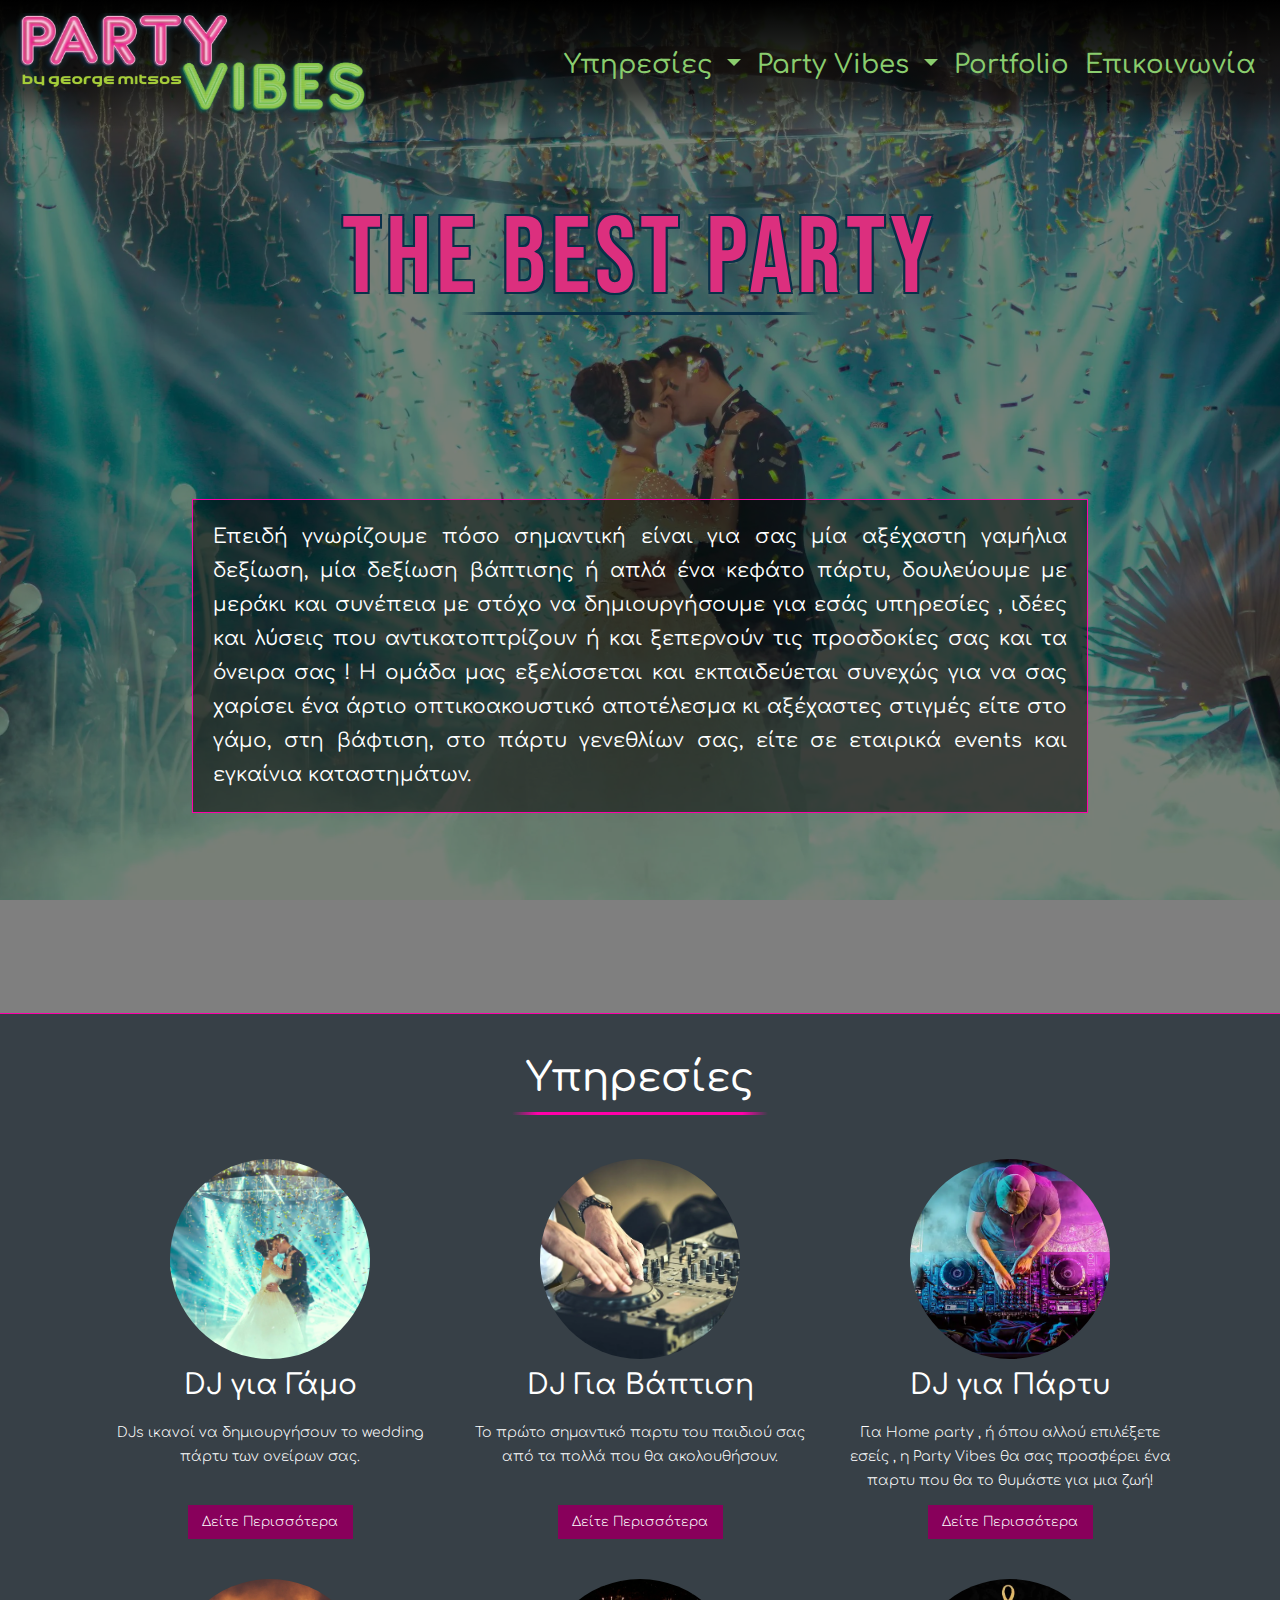
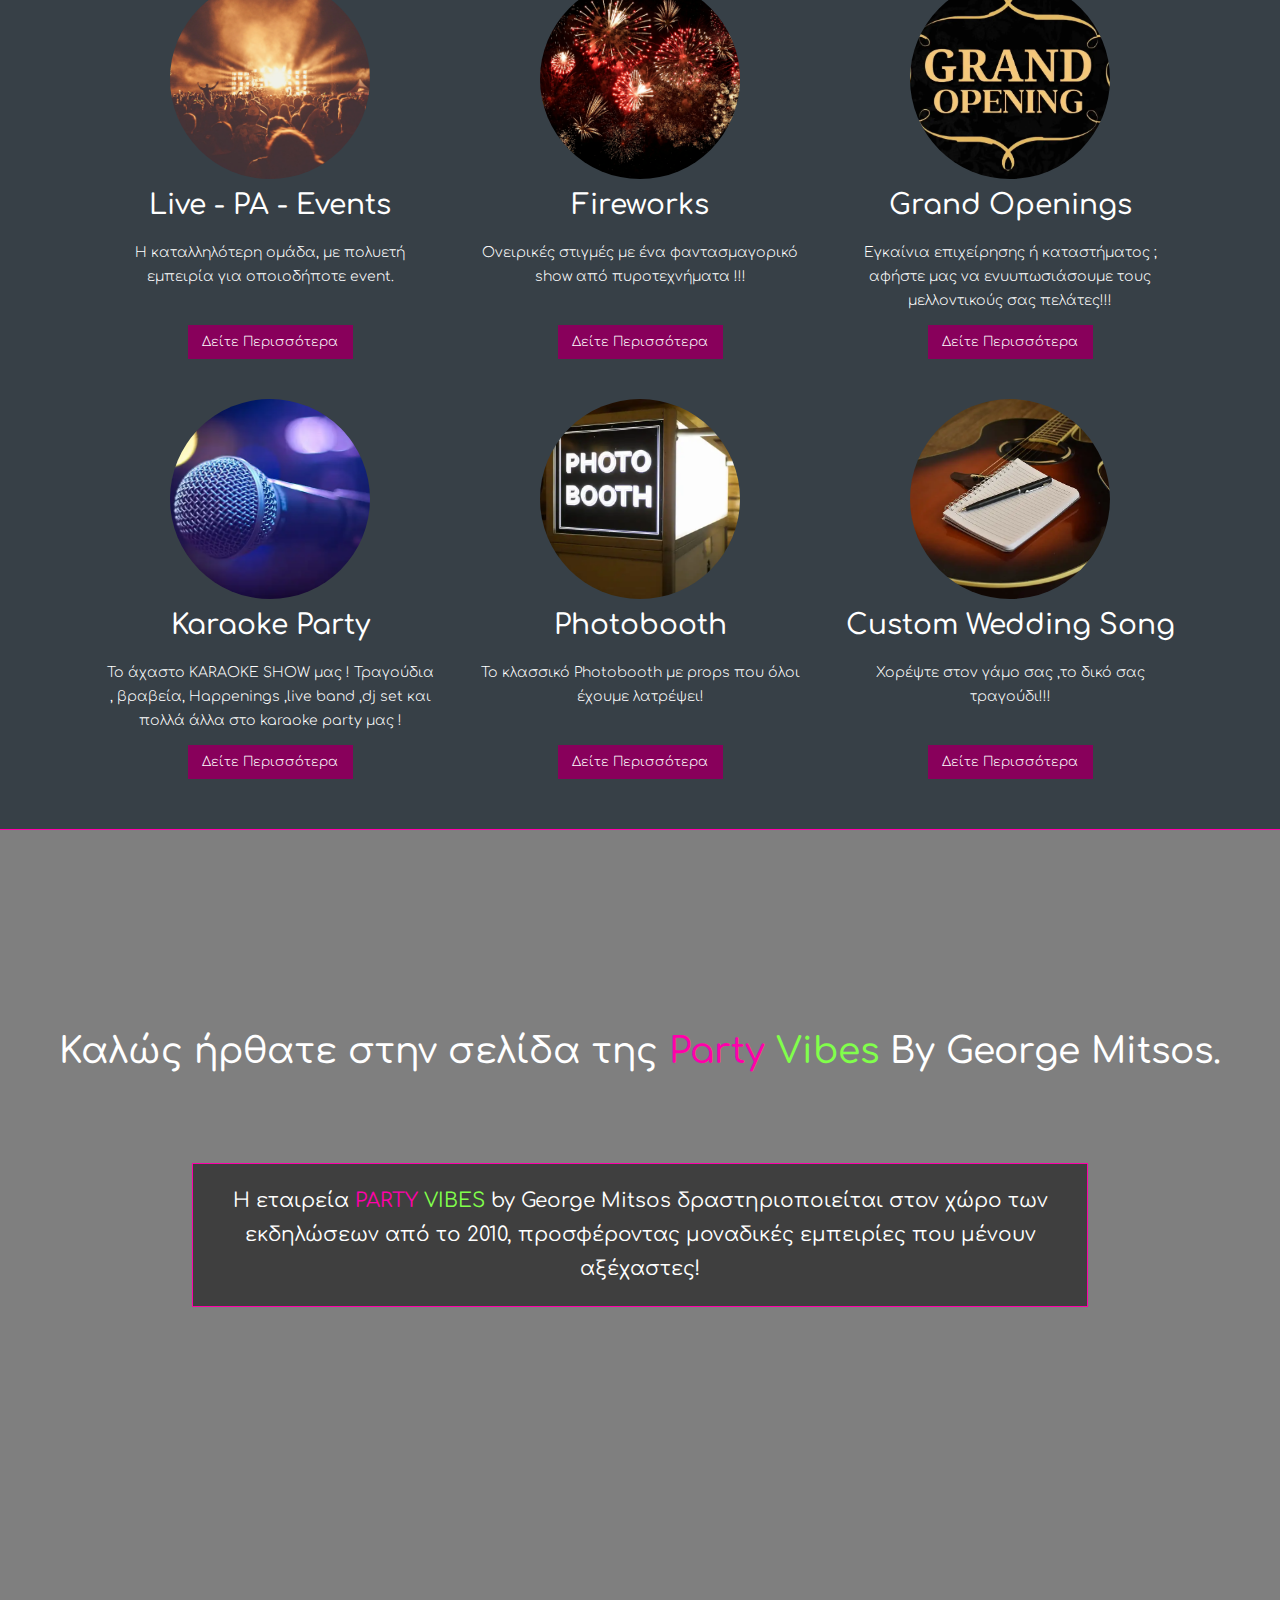
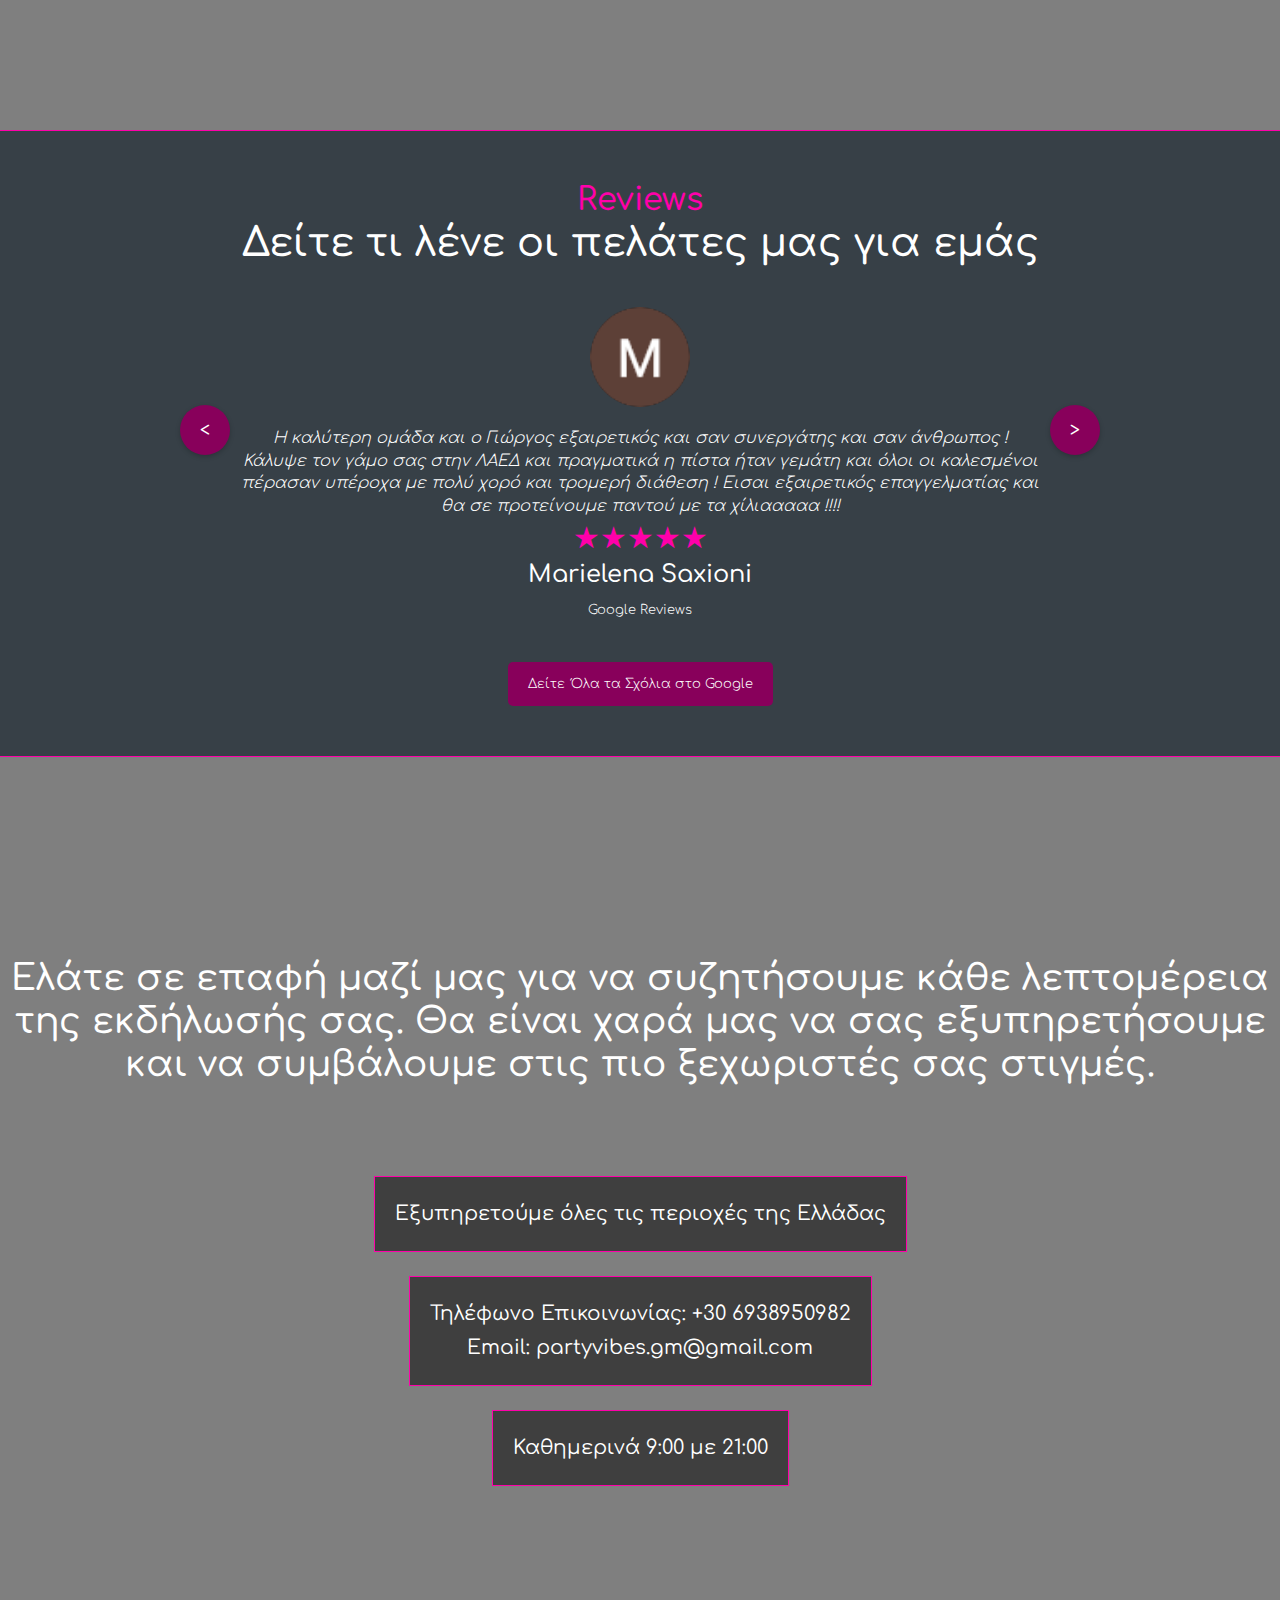
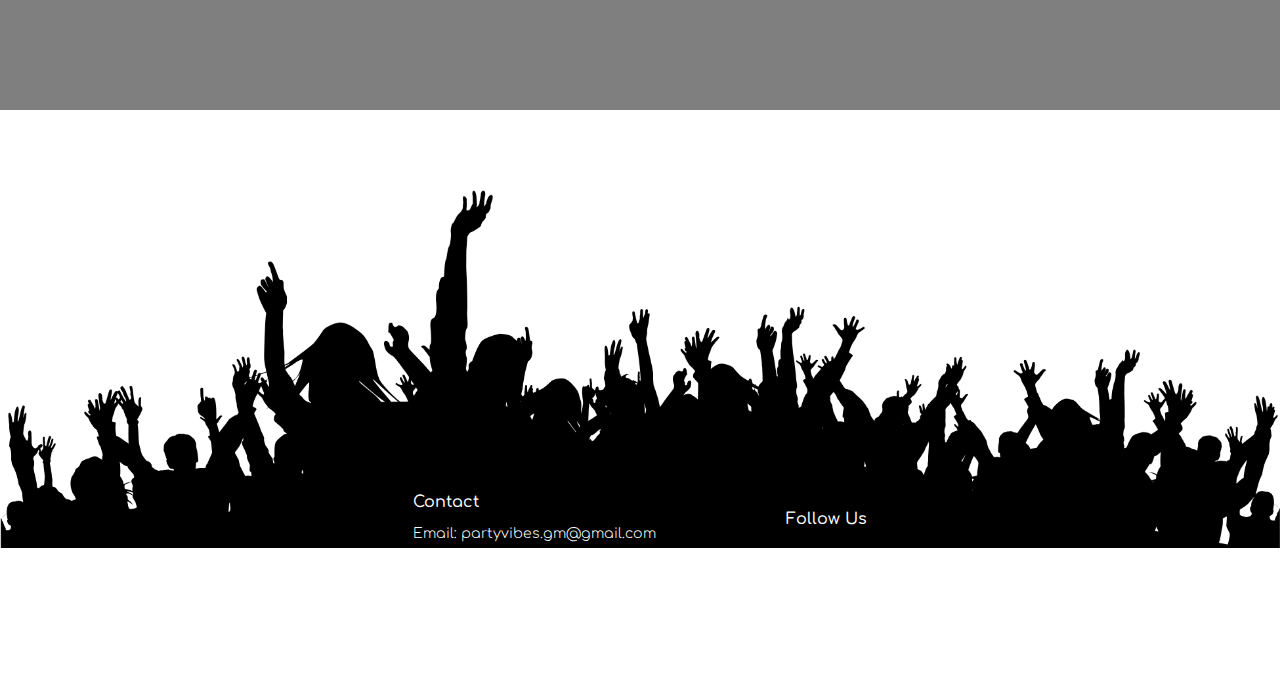
<file: index.html>
<!DOCTYPE html>
<html lang="en">

<head>
  <meta charset="UTF-8">
  <meta http-equiv="X-UA-Compatible" content="IE=edge" />
  <meta name="viewport" content="width=device-width, initial-scale=1.0" />
  <meta name="description" content="Set an unforgettable and dreamy mood for your wedding with Party Vibes by George Mitsos. Professional DJs, top-notch sound equipment, mesmerizing lights, cool effects, and misty smoke machines make each event special! We can even create your wedding song with the help of 4music events! Get in touch with us and let us take care of everything!" />
  <meta name="description" content="Δημιουργήστε μια αξέχαστη και ονειρική ατμόσφαιρα στον γάμο σας με την Party Vibes by George Mitsos . Επαγγελματίες Djs ,ηχητικός εξοπλισμός,   φωτορυθμικα, εφέ, μηχανές καπνού κάνουν την κάθε εκδήλωση ξεχωριστή!
  Ακόμα συνθέτουμε για εσάς το γαμήλιο τραγούδι σας σε συνεργασία με την 4music events! Επικοινωνήστε μαζί μας και αφήστε τα όλα σε εμάς!" />
  <meta name="keywords" content="Wedding, Γάμος, Dj για γάμο, Dj για δεξιώση, Dj για πάρτυ, Party, Karaoke party, Φωτορυθμικά για γάμο, Μηχανή καπνού για γάμο, Party γάμου, Τραγούδι πρώτου χορού, Τραγούδι ζευγαριού, Πρώτος χορός, Γαμήλια δεξίωση, Party vibes, 4music Events, Party Vibes by George Mitsos, George Mitsos" />
  <title>2024 Party Vibes by George Mitsos</title>
  <link rel="stylesheet" href="https://cdn.jsdelivr.net/npm/bootstrap@4.0.0/dist/css/bootstrap.min.css" integrity="sha384-Gn5384xqQ1aoWXA+058RXPxPg6fy4IWvTNh0E263XmFcJlSAwiGgFAW/dAiS6JXm" crossorigin="anonymous">
  <link rel="preconnect" href="https://fonts.googleapis.com">
  <link rel="stylesheet" type="text/css" href="styles.css?version=1" />
  <!-- Favicons -->
  <link rel="apple-touch-icon" sizes="180x180" href="favicon_io/apple-touch-icon.png">
  <link rel="icon" type="image/png" sizes="32x32" href="favicon_io/favicon-32x32.png">
  <link rel="icon" type="image/png" sizes="16x16" href="favicon_io/favicon-16x16.png">
  <link rel="manifest" href="/site.webmanifest">
  <script async src="https://pagead2.googlesyndication.com/pagead/js/adsbygoogle.js?client=ca-pub-9916958056464058" crossorigin="anonymous"></script>
</head>
 
<body>
<div class="bgfull" style="--bgimage: url('PageBackground.jpg');">
  <nav class="navbar fixed-top navbar-expand-lg navbar-dark" style="background: linear-gradient(to bottom, rgba(0, 0, 0, 1) 0%, rgba(0, 0, 0, 0.5) 70%, rgba(0, 0, 0, 0) 100%);">
    <a class="navbar-brand" href="index.html">
      <img class="d-block PartyVibes_Logo" src="PartyVibes_Logo.webp">
    </a>
    <button class="navbar-toggler bg-transparent" type="button" data-toggle="collapse" data-target="#navbarNavAltMarkup" aria-controls="navbarNavAltMarkup" aria-expanded="false" aria-label="Toggle navigation">
      <span class="navbar-toggler-icon"></span>
    </button>
    <div class="collapse justify-content-center navbar-collapse" id="navbarNavAltMarkup">
      <div class="navbar-nav ml-auto">
        <li class="nav-item dropdown">
          <a class="nav-link dropdown-toggle navbarOptions" style="--MenuTextColor: #8acd6e;" href="#Services" id="navbarDropdown" role="button" data-toggle="dropdown" aria-haspopup="true" aria-expanded="false">
            Υπηρεσίες
          </a>
          <div class="dropdown-menu" aria-labelledby="navbarDropdown">
            <a class="dropdown-item" href="ServicesPackages.html#WeddingDJ">DJ για Γάμο</a>
            <a class="dropdown-item" href="ServicesPackages.html#BaptiseDJ">DJ για Βάπτιση</a>
            <a class="dropdown-item" href="ServicesPackages.html#PartyDJ">DJ για Party</a>
            <a class="dropdown-item" href="ServicesPackages.html#LIVE-PA-EVENTSDJ">Live - PA - Events</a>
            <a class="dropdown-item" href="ServicesPackages.html#FireWorks">Fireworks</a>
            <a class="dropdown-item" href="ServicesPackages.html#GrandOpenings">Grand Openings</a>
            <a class="dropdown-item" href="ServicesPackages.html#KaraokeParty">Karaoke Party</a>
            <a class="dropdown-item" href="ServicesPackages.html#PhotoBooth">Photobooth</a>
            <a class="dropdown-item" href="ServicesPackages.html#CustomWeddingSong">Custom Wedding Song</a>
          </div>
        </li>
        <li class="nav-item dropdown">
          <a class="nav-link dropdown-toggle navbarOptions" style="--MenuTextColor: #8acd6e;" href="ServicesPackages.html" id="navbarDropdown" role="button" data-toggle="dropdown" aria-haspopup="true" aria-expanded="false">
            Party Vibes
          </a>
          <div class="dropdown-menu" aria-labelledby="navbarDropdown">
            <a class="dropdown-item" href="ServicesPackages.html#whoarewe-partyvibes">Ποιοί Είμαστε</a>
          </div>
        </li>
        <a class="nav-item nav-link navbarOptions" style="--MenuTextColor: #8acd6e; " href="Portfolio.html#portfolio">Portfolio</a>
        <a class="nav-item nav-link navbarOptions" style="--MenuTextColor: #8acd6e; " href="#footer">Επικοινωνία</a>
      </div>
    </div>
  </nav>
  

  <div class="">
    <div class="hero bgimg-2">
      <div class="flexbox-caption">
        <br><br>
        <div id="neon">
          <span class="word" style="--lights:#dc2f7e">The</span>
          <span class="word" style="--lights:#dc2f7e">Best</span>
          <span class="word" style="--lights:#dc2f7e">Party</span>
        </div>
        <br><br><br><br><br><br>
        <div class="contact-info">
          <p>Επειδή γνωρίζουμε πόσο σημαντική είναι για σας μία αξέχαστη γαμήλια δεξίωση, μία  δεξίωση βάπτισης ή απλά ένα κεφάτο πάρτυ, δουλεύουμε με μεράκι και συνέπεια με στόχο  να
            δημιουργήσουμε για εσάς  υπηρεσίες , ιδέες και λύσεις που αντικατοπτρίζουν ή και ξεπερνούν τις προσδοκίες σας και τα όνειρα σας !
            Η ομάδα μας εξελίσσεται και εκπαιδεύεται συνεχώς για να σας χαρίσει ένα άρτιο οπτικοακουστικό αποτέλεσμα κι αξέχαστες στιγμές είτε στο γάμο, στη βάφτιση, στο πάρτυ γενεθλίων σας, είτε σε εταιρικά events και εγκαίνια καταστημάτων.</p>
        </div>
      </div>
    </div>
    
  <!-- Div class for Indentation started here-->
      <div class="quick-links" id="Services">
        <h1>Υπηρεσίες</h1>
        <br>
        <div class="quick-links-container">
          <div class="link-item">
              <img src="Wedding_Party.webp" alt="Wedding">
              <h3>DJ για Γάμο</h3>
              <p>DJs ικανοί να δημιουργήσουν το wedding πάρτυ των ονείρων σας.</p>
              <a href="ServicesPackages.html#WeddingDJ">Δείτε Περισσότερα</a>
          </div>
          <div class="link-item">
              <img src="Baptize_Index.webp" alt="Baptism">
              <h3>DJ Για Βάπτιση</h3>
              <p>Το πρώτο σημαντικό παρτυ του παιδιού σας από τα πολλά που θα ακολουθήσουν.</p>
              <a href="ServicesPackages.html#BaptiseDJ">Δείτε Περισσότερα</a>
          </div>
          <div class="link-item">
              <img src="DJ_Index.webp" alt="Party">
              <h3>DJ για Πάρτυ</h3>
              <p>Για Home party  , ή όπου αλλού επιλέξετε εσείς , η Party Vibes θα σας προσφέρει ένα παρτυ που θα το θυμάστε για μια ζωή!  </p>
              <a href="ServicesPackages.html#PartyDJ">Δείτε Περισσότερα</a>
          </div>
          <div class="link-item">
            <img src="Live - PA - Events.webp" alt="Live Events">
            <h3>Live - PA - Events</h3>
            <p>Η καταλληλότερη ομάδα, με πολυετή εμπειρία για οποιοδήποτε event.</p>
            <a href="ServicesPackages.html#LIVE-PA-EVENTSDJ">Δείτε Περισσότερα</a>
          </div>
          <!-- New Tabs -->
          <div class="link-item">
              <img src="Fireworks.webp" alt="Fireworks">
              <h3>Fireworks</h3>
              <p>Ονειρικές στιγμές με ένα φαντασμαγορικό show από πυροτεχνήματα !!!</p>
              <a href="ServicesPackages.html#FireWorks">Δείτε Περισσότερα</a>
          </div>
          <div class="link-item">
              <img src="Grand-Opening.webp" alt="Grand Openings">
              <h3>Grand Openings</h3>
              <p>Εγκαίνια επιχείρησης ή καταστήματος ; αφήστε μας να ενυυπωσιάσουμε τους μελλοντικούς σας πελάτες!!!</p>
              <a href="ServicesPackages.html#GrandOpenings">Δείτε Περισσότερα</a>
          </div>
          <div class="link-item">
              <img src="karaoke.webp" alt="Karaoke Party">
              <h3>Karaoke Party</h3>
              <p>Το άχαστο KARAOKE SHOW μας !
                Τραγούδια , βραβεία,  Happenings ,live band ,dj set και πολλά άλλα στο karaoke party μας !</p>
              <a href="ServicesPackages.html#KaraokeParty">Δείτε Περισσότερα</a>
          </div>
          <div class="link-item">
              <img src="photobooth.webp" alt="Photobooth">
              <h3>Photobooth</h3>
              <p>Το κλασσικό Photobooth με props που όλοι έχουμε λατρέψει!</p>
              <a href="ServicesPackages.html#PhotoBooth">Δείτε Περισσότερα</a>
          </div>
          <div class="link-item">
              <img src="Song-Writing.webp" alt="Song Writing">
              <h3>Custom Wedding Song </h3>
              <p>Χορέψτε στον γάμο σας ,το δικό σας τραγούδι!!!</p>
              <a href="ServicesPackages.html#CustomWeddingSong">Δείτε Περισσότερα</a>
          </div>
      </div>
    </div>
      
  <section class="hero bgimg-2">
    <h1>Καλώς ήρθατε στην σελίδα της <span style="color: #ff00aa;">Party</span> <span style="color:#81ff4b;">Vibes</span> By George Mitsos.</h1>
    <div class="flexbox-caption">
      <div class="contact-info">
        <p style="text-align: center;">Η εταιρεία <span style="color: #ff00aa;">PARTY</span> <span style="color:#81ff4b;">VIBES</span> by George Mitsos δραστηριοποιείται στον χώρο των εκδηλώσεων από το 2010, προσφέροντας μοναδικές εμπειρίες που μένουν αξέχαστες!</p>
      </div>
    </div>
  </section>
  <div class="reviews-section">
    <h2>Reviews</h2>
    <h3>Δείτε τι λένε οι πελάτες μας για εμάς</h3>
    <div class="review-carousel">
        <button class="prev-button">&lt;</button>
        <div class="review-container">
            <div class="review-item active">
                <img src="Review_Images/Marielena.png" alt="Reviewer Image 1">
                <p>Η καλύτερη ομάδα και ο Γιώργος εξαιρετικός και σαν συνεργάτης και σαν άνθρωπος   ! Κάλυψε τον γάμο σας στην ΛΑΕΔ και πραγματικά η πίστα ήταν γεμάτη  και όλοι οι καλεσμένοι πέρασαν υπέροχα με πολύ χορό και τρομερή διάθεση !
                  Εισαι εξαιρετικός επαγγελματίας και θα σε προτείνουμε παντού με τα χίλιααααα !!!!</p>
                <div class="rating">
                    <span>★★★★★</span>
                </div>
                <h4>Marielena Saxioni</h4>
                <span>Google Reviews</span>
            </div>
            <div class="review-item">
                <img src="Review_Images/StefiNovi.png" alt="Reviewer Image 2">
                <p>George was DJing at our wedding in 2022.I have send him 2000 Russian , Greek and American songs , and he mixed it very nice.He made fantastic atmosphere at our Greek-Russian party, thank you so much 🙏🏻</p>
                <div class="rating">
                    <span>★★★★★</span>
                </div>
                <h4>Stefi Novi</h4>
                <span>Google Reviews</span>
            </div>
            <div class="review-item">
              <img src="Review_Images/AngelikaMytilinaiou.png" alt="Reviewer Image 3">
              <p>Η καλύτερη ομάδα που θα απογειώσει το πάρτυ του γάμου σας!!! Περάσαμε υπέροχα, δεν σταματήσαμε να χορεύουμε όλο το βράδυ! Ο Γιώργος ήταν όλο το διάστημα πριν τον γάμο σε επικοινωνία μαζί μας να μας ακούσει και να καταλάβει ακριβώς τι θέλουμε! Και όλα ήταν τέλεια! Υπήρχε πολύ ωραία ενέργεια και όρεξη κάτι που έκανε και εμάς να αισθανθούμε όμορφα!
                Πραγματικά η καλύτερη επιλογή που θα μπορούσαμε να κάνουμε!</p>
              <div class="rating">
                  <span>★★★★★</span>
              </div>
              <h4>Angelika Mytilinaiou</h4>
              <span>Google Reviews</span>
            </div>
            <div class="review-item">
              <img src="Review_Images/ArisIordanoglou.png" alt="Reviewer Image 2">
              <p>All in one and all great! No photographers who tell you 2 hours of church and 3 hours of reception, no extra unjustified fees and most importantly, gentlemen in their work, excellent organization, great mood, the photography team is great as well as George's music! Thank you for the party you organized for us and for your attitude and professionalism. I will unreservedly recommend the party vibes team to everyone!</p>
              <div class="rating">
                  <span>★★★★★</span>
              </div>
              <h4>Aris Iordanoglou</h4>
              <span>Google Reviews</span>
            </div>
            <div class="review-item">
              <img src="Review_Images/NatasaSpiropoulou.png" alt="Reviewer Image 2">
              <p>Μονο 5 αστερια εχει να βαλω ;
                Τελοσπαντων!
                Από που να αρχίσω?
                
                Η πρώτη επαφή σε κάνει να καταλαβαίνεις αμέσως τον επαγγελματισμό του. Το πιο σημαντικό είναι να νιώσεις ασφαλεια και να γίνουν όλα όπως τα είχες συμφωνήσει.
                Με τον Γιώργο ευτυχώς όλα έγιναν άψογα!
                Οι ιδέες του έκανα τον γάμο μας πιο όμορφο..
                Ο κόσμος δεν σταμάτησε ούτε στιγμή να χορεύει και όλοι στο τέλος είπαν ότι ήταν ο καλύτερος γάμος που εγινε ποτέ!
                Τρομερή είσοδος, Χοροί,  καραοκε και τόση διασκέδαση που δεν ήθελε κανείς να φύγει!
                Τελικά είχαν δίκιο.  Ένα από τα πιο σημαντικά πράγματα στον γάμο είναι ο Dj !
                
                Ένα τεράστιο κομμάτι για ολη αυτη την επιτυχία,  οφείλεται σε εσένα!
                
                Γιώργο σε ευχαριστούμε για όλα!</p>
              <div class="rating">
                  <span>★★★★★</span>
              </div>
              <h4>Natasa Spiropoulou</h4>
              <span>Google Reviews</span>
            </div>
            <div class="review-item">
              <img src="Review_Images/DimitrisT.png" alt="Reviewer Image 2">
              <p>Σας ευχαριστώ πολύ όλους, που αυτή την τόσο σημαντική μέρα για εμάς, την απογειώσατε!!!!🚀🚀 Ο Γιώργος με το υπέροχο μουσικό πρόγραμμα που μας ξεσήκωσε και δεν θέλαμε να κάτσουμε στα τραπέζια αλλά και την υπόλοιπη ομάδα, τους φωτογράφους που μας χάρισαν μοναδικές φωτογραφίες και βίντεο. Ένα από τα πολλά που συζήταγαν όλοι ήταν το υπέροχο τραγούδι που μας γράψατε με το οποίο συγκινήθηκαν όλοι. Χαίρομαι πραγματικά που σας εμπιστευτήκαμε και είχαμε αυτό το υπέροχο αποτέλεσμα στη πιο σημαντική μέρα της ζωής μας. Πολλά συγχαρητήρια σε όλους!!!</p>
              <div class="rating">
                  <span>★★★★★</span>
              </div>
              <h4>Dimitris T</h4>
              <span>Google Reviews</span>
            </div>
            <div class="review-item">
              <img src="Review_Images/VivianPapadopoulou.png" alt="Reviewer Image 2">
              <p>Είχαμε το Γιώργο στο γάμο μας και μείναμε απόλυτα ικανοποιημένοι !! Μεγάλο πάρτι μέχρι τα ξημερώματα ! Εξαιρετική μουσική , ο κόσμος μας δεν βαριόταν και εμείς περάσαμε φανταστικά ! Έχει τόσες υπηρεσίες επίσης που μπορει να σε καλύψει σε όλα σχεδόν στον γαμο ! Αξιοπρεπείς τιμές ! Γιώργο ευχαριστούμε 🤗🤗</p>
              <div class="rating">
                  <span>★★★★★</span>
              </div>
              <h4>Vivian Papadopoulou</h4>
              <span>Google Reviews</span>
            </div>
            <div class="review-item">
              <img src="Review_Images/samanthaanderson.png" alt="Reviewer Image 2">
              <p>Πρόσφατα παραβρέθηκα στο πάρτι γενεθλίων μιας ξαδέρφης μου, στο οποίο την μουσική είχε αναλάβει ο Γιώργος. Στον χώρο είχε τοποθετηθεί φωτισμός και μηχανή καπνού που μας εισήγαγαν κατευθείαν σε μια fun διάθεση! Το θέμα του πάρτι ήταν «90’s» και πραγματικά είχε επιλέξει τα πιο χορευτικά τραγούδια της δεκαετίας με αποτέλεσμα να μην καθίσουμε όλο το βράδυ! Φυσικά, όλη μου η παρέα έμεινε με την καλύτερη θετική εντύπωση από το πάρτι και φροντίσαμε να ενημερωθούμε, για το πού μπορούμε να τον βρίσκουμε ανεξάρτητα από ιδιωτικά events. Στα clubs, που δουλεύει, γίνεται επίσης χαμός! Ακόμα και οι πιο «δύσκολοι» κάποια στιγμή θα σηκωθούν να χορέψουν! Τον συστήνω ανεπιφύλακτα για βραδιές γεμάτες διασκέδαση!</p>
              <div class="rating">
                  <span>★★★★★</span>
              </div>
              <h4>samantha anderson</h4>
              <span>Google Reviews</span>
           </div>
           <div class="review-item">
            <img src="Review_Images/KalomoiraMartakh.png" alt="Reviewer Image 2">
            <p>Εχω ζήσει αρκετά events που έχει επιμεληθεί ο Γιώργος,  απο γάμους και καραόκε μέχρι παιδικα πάρτι και ξέφρενες βραδιές σε κλαμπ!!! Ξέρει πως να οργανώσει άψογα, μέχρι την τελευταία λεπτομέρεια το κάθε γεγονός και να το απογειώσει! Μπορει να καταλάβει το κοινό και να τους ξεσηκώσει όλους με τη μουσική του!! Προσπαθώντας να βρω το πιο δυνατό του σημείο σκέφτηκα τα γαμήλια πάρτι που μένουν αξέχαστα σε όποιον παρευρεθεί, με χορό μέχρι τις πρωινές ώρες... ύστερα όμως θυμήθηκα και το καραόκε που δεν υπήρχε τραγούδι που να του ζητήσαμε και να μην το είχε.... αλλά έτσι θα αδικούσα το αξέχαστο βράδυ στο απρόοπτο, που για πρώτη φορά κάλεσα ταξί για να με γυρίσει σπίτι.... όμως τελικά τίποτα από όλα αυτά δεν ξεπερνάει την σύνθεση του γαμήλιο τραγουδιού❤️❤️❤️ όταν από τους πρώτους στίχους έχει αγγίξει την ψυχή σου και ακόμα και οι καλεσμένοι δεν μπορούν να κρύψουν την συγκίνηση τους... τότε ξέρεις ότι αυτό το τραγούδι σου έχει σημαδέψει για πάντα τη ζωή με τον πιο όμορφο και μελωδικό τρόπο!!!</p>
            <div class="rating">
                <span>★★★★★</span>
            </div>
            <h4>Kalomoira Martakh</h4>
            <span>Google Reviews</span>
          </div>
          <div class="review-item">
            <img src="Review_Images/IliaSeremetaki.png" alt="Reviewer Image 2">
            <p>Αν θέλετε DJ για το πάρτυ του γάμου σας... αυτή είναι η καταλληλότερη επιλογή! Πολλή καλή συνεργασία με εξαιρετικό αποτέλεσμα με ασταμάτητο χορό μέχρι το πρωί!!!</p>
            <div class="rating">
                <span>★★★★★</span>
            </div>
            <h4>Ilia Seremetaki</h4>
            <span>Google Reviews</span>
          </div>
          <div class="review-item">
            <img src="Review_Images/ΡΟΥΛΑΚΑΡΙΤΖΗ.png" alt="Reviewer Image 2">
            <p>Τα πέντε αστέρια είναι λίγα !!! Έχω παρευρεθεί σε πολλά events που έχει επιμεληθεί ο Γιώργος και όλα ηταν άψογα, από την τέλεια επιμέλεια στην μουσική ως τα εφέ με φωτορυθμικά , πυροτεχνήματα,  μηχανές καπνού κ.α.
              Φοβερή ολη η ομάδα Party vibes 🤍</p>
            <div class="rating">
                <span>★★★★★</span>
            </div>
            <h4>ΡΟΥΛΑ ΚΑΡΙΤΖΗ</h4>
            <span>Google Reviews</span>
          </div>
          <div class="review-item">
            <img src="Review_Images/mixalistampou.png" alt="Reviewer Image 2">
            <p>Αν θέλετε έναν τέλειο γάμο, όπου κανείς από τους καλεσμένους δεν θα μείνει καθιστός και θα φύγει παραπονεμένος τότε πρέπει να επιλέξετε τον Γιώργο και την ομάδα του!Απίστευτος επαγγελματίας!!!!Θα σου λύσει κάθε σου απορία και ενδοιασμό.Η ομάδα των φωτογράφων θα σας συνοδέψει μέχρι το τέλος και σας βοηθήσει σε οτιδήποτε χρειαστεί με πολύ χαρά και χαμόγελο!

              Σας ευχαριστούμε παρά πολύ όλους για την αξέχαστη μέρα που μας χαρίσατε!</p>
            <div class="rating">
                <span>★★★★★</span>
            </div>
            <h4>mixalis tampou</h4>
            <span>Google Reviews</span>
          </div>
          <div class="review-item">
            <img src="Review_Images/NikoletaMorfiri.png" alt="Reviewer Image 2">
            <p>Ο καλύτερος Dj που έχω δει σε γάμο! Δεν σταματήσαμε να χορεύουμε όλο το βράδυ! Οι μουσικές επιλογές ήταν για όλους...και πότε η πίστα δεν έμεινε άδεια! Τον ευχαριστούμε για το ατελείωτο πάρτυ! 😊</p>
            <div class="rating">
                <span>★★★★★</span>
            </div>
            <h4>Nikoleta Morfiri</h4>
            <span>Google Reviews</span>
          </div>
          <div class="review-item">
            <img src="Review_Images/IsminiMartaki.png" alt="Reviewer Image 2">
            <p>Ένα μεγάλο ευχαριστώ για το υπέροχο παρτυ του γάμου,που μας χάρισε ο Γιώργος. Ήταν ακριβώς όπως το θέλαμε,ένα παρτυ γεμάτο χορό και χαμόγελα. Δεν γίνεται να μην ειναι το πρώτο άτομο που θα σκεφτώ όταν κάποιος με ρωτησει για μουσική σε παρτυ.</p>
            <div class="rating">
                <span>★★★★★</span>
            </div>
            <h4>Ismini Martaki</h4>
            <span>Google Reviews</span>
          </div>
          <div class="review-item">
            <img src="Review_Images/MariaTheodoraki.png" alt="Reviewer Image 2">
            <p>Τα 5 αστέρια δεν φτάνουν!!! Φανταστικός DJ ο Γιωργος, ότι του ζητήσεις μπορεί να προσαρμοστεί απόλυτα και να κάνει το γάμο σου , το πάρτι γενεθλίων σου ή την οποιαδήποτε εκδήλωση ΜΑΓΙΚΗ!!!!
              Γιώργο σε ευχαριστούμε!!!!</p>
            <div class="rating">
                <span>★★★★★</span>
            </div>
            <h4>Maria Theodoraki</h4>
            <span>Google Reviews</span>
          </div>
          <div class="review-item">
            <img src="Review_Images/ποπηκαραβιτη.png" alt="Reviewer Image 2">
            <p>Dj Γιώργος και τα μυαλά στα κάγκελα!! Εγγυημένα θα περάσετε αξέχαστα!!! Κομμάτια για όλες τις ηλικίες! Εναλλαγές απίστευτες που δεν ήθελες να αφήσεις την πίστα!! Δεν βαριέσαι στιγμή και διασκεδάζεις μέχρι το πρωί!!!πάντα με το χαμόγελο και το κέφι που στο μετέδιδε άμεσα!Φαίνεται η αγάπη και το μεράκι για τη δουλειά σου!! Συγχαρητήρια</p>
            <div class="rating">
                <span>★★★★★</span>
            </div>
            <h4>ποπη καραβιτη</h4>
            <span>Google Reviews</span>
          </div>
          <div class="review-item">
            <img src="Review_Images/johnmantzoukas.png" alt="Reviewer Image 2">
            <p>Σ'ευχαριστουμε Γιώργο για την υπεροχη βραδια που μας χαρισες! Το παρτυ του γαμου μας ηταν οπως το φανταζομασταν! Διασκεδασαμε και χορεψαμε μεχρι τελικης πτωσης!! Συστηνουμε ανεπιφύλακτα αν θελετε να κανετε παρταρα! 🥳🥳💯</p>
            <div class="rating">
                <span>★★★★★</span>
            </div>
            <h4>john mantzoukas</h4>
            <span>Google Reviews</span>
          </div>
            <!-- Add more reviews up to 20 -->
        </div>
        
        <button class="next-button">&gt;</button>
    </div>

    <a href="https://www.google.com/maps/place/Party+Vibes+by+George+Mitsos/@37.9502727,23.6323267,17z/data=!4m8!3m7!1s0x2f81ffe33276edfb:0x660d88a8a0c973a7!8m2!3d37.9502685!4d23.6349016!9m1!1b1!16s%2Fg%2F11vlw2vww3?entry=ttu&g_ep=EgoyMDI0MTAxNi4wIKXMDSoASAFQAw%3D%3D" target="_blank" rel="noopener noreferrer" class="more-reviews">Δείτε Όλα τα Σχόλια στο Google</a>
</div>
  </div>
  <section class="hero bgimg-2">
    <h1>Ελάτε σε επαφή μαζί μας για να συζητήσουμε κάθε λεπτομέρεια της εκδήλωσής σας. Θα είναι χαρά μας να σας εξυπηρετήσουμε και να συμβάλουμε στις πιο ξεχωριστές σας στιγμές.</h1>
    <div class="flexbox-caption">
      <div class="contact-info">
        <p style="text-align: center;">Εξυπηρετούμε όλες τις περιοχές της Ελλάδας</p>
      </div>
    </div>
    <br>
    <div class="flexbox-caption">
      <div class="contact-info">
        <p style="text-align: center;">Τηλέφωνο Επικοινωνίας:
          +30 6938950982</p>
          <p style="text-align: center;">Email: partyvibes.gm@gmail.com</p>
      </div>
    </div>
    <br>
    <div class="flexbox-caption">
      <div class="contact-info">
        <p style="text-align: center;">Καθημερινά 9:00 με 21:00</p>
      </div>
    </div>
    <br>
  </section>
  <footer>
    <div class="footer-container indentation" id="footer">
      <div class="footer-column">
        <h3>Contact</h3>
        <p>Email: partyvibes.gm@gmail.com</p>
        <p>Phone: +30 6938950982</p>
      </div>
      <div class="footer-column">
        <h3>Follow Us</h3>
        <ul class="social-media">
          <li><a href="#"><i class="fab fa-facebook-f"></i></a></li>
          <li><a href="https://www.instagram.com/party_vibes_by_georgemitsos"><i class="fab fa-instagram"></i></a></li>
        </ul>
      </div>
    </div>
    <div class="footer-bottom">
      <p>&copy; 2024 Party Vibes by George Mitsos. All rights reserved.</p>
      <p style="display: inline;">Developed By<p style="letter-spacing: 3px;-webkit-text-fill-color: black; -webkit-text-stroke-width: 2px; -webkit-text-stroke-color: white; display: inline;"> Βασίλης Δούναβης</p> , Designed By<p style="letter-spacing: 3px;-webkit-text-fill-color: black; -webkit-text-stroke-width: 2px; -webkit-text-stroke-color: white; display: inline;"> Ανθή Κασάπη</p>.</p>
    </div>
    <img src="FooterBG.webp" class="FooterBackground">
  </footer>
</div>
<script src="https://code.jquery.com/jquery-3.2.1.slim.min.js" integrity="sha384-KJ3o2DKtIkvYIK3UENzmM7KCkRr/rE9/Qpg6aAZGJwFDMVNA/GpGFF93hXpG5KkN" crossorigin="anonymous"></script>
<script src="https://cdn.jsdelivr.net/npm/popper.js@1.12.9/dist/umd/popper.min.js" integrity="sha384-ApNbgh9B+Y1QKtv3Rn7W3mgPxhU9K/ScQsAP7hUibX39j7fakFPskvXusvfa0b4Q" crossorigin="anonymous"></script>
<script src="https://cdn.jsdelivr.net/npm/bootstrap@4.0.0/dist/js/bootstrap.min.js" integrity="sha384-JZR6Spejh4U02d8jOt6vLEHfe/JQGiRRSQQxSfFWpi1MquVdAyjUar5+76PVCmYl" crossorigin="anonymous"></script>
<script src="https://code.jquery.com/jquery-3.6.0.min.js"></script>
</body>
<script src="script.js"></script>
</html>
</file>
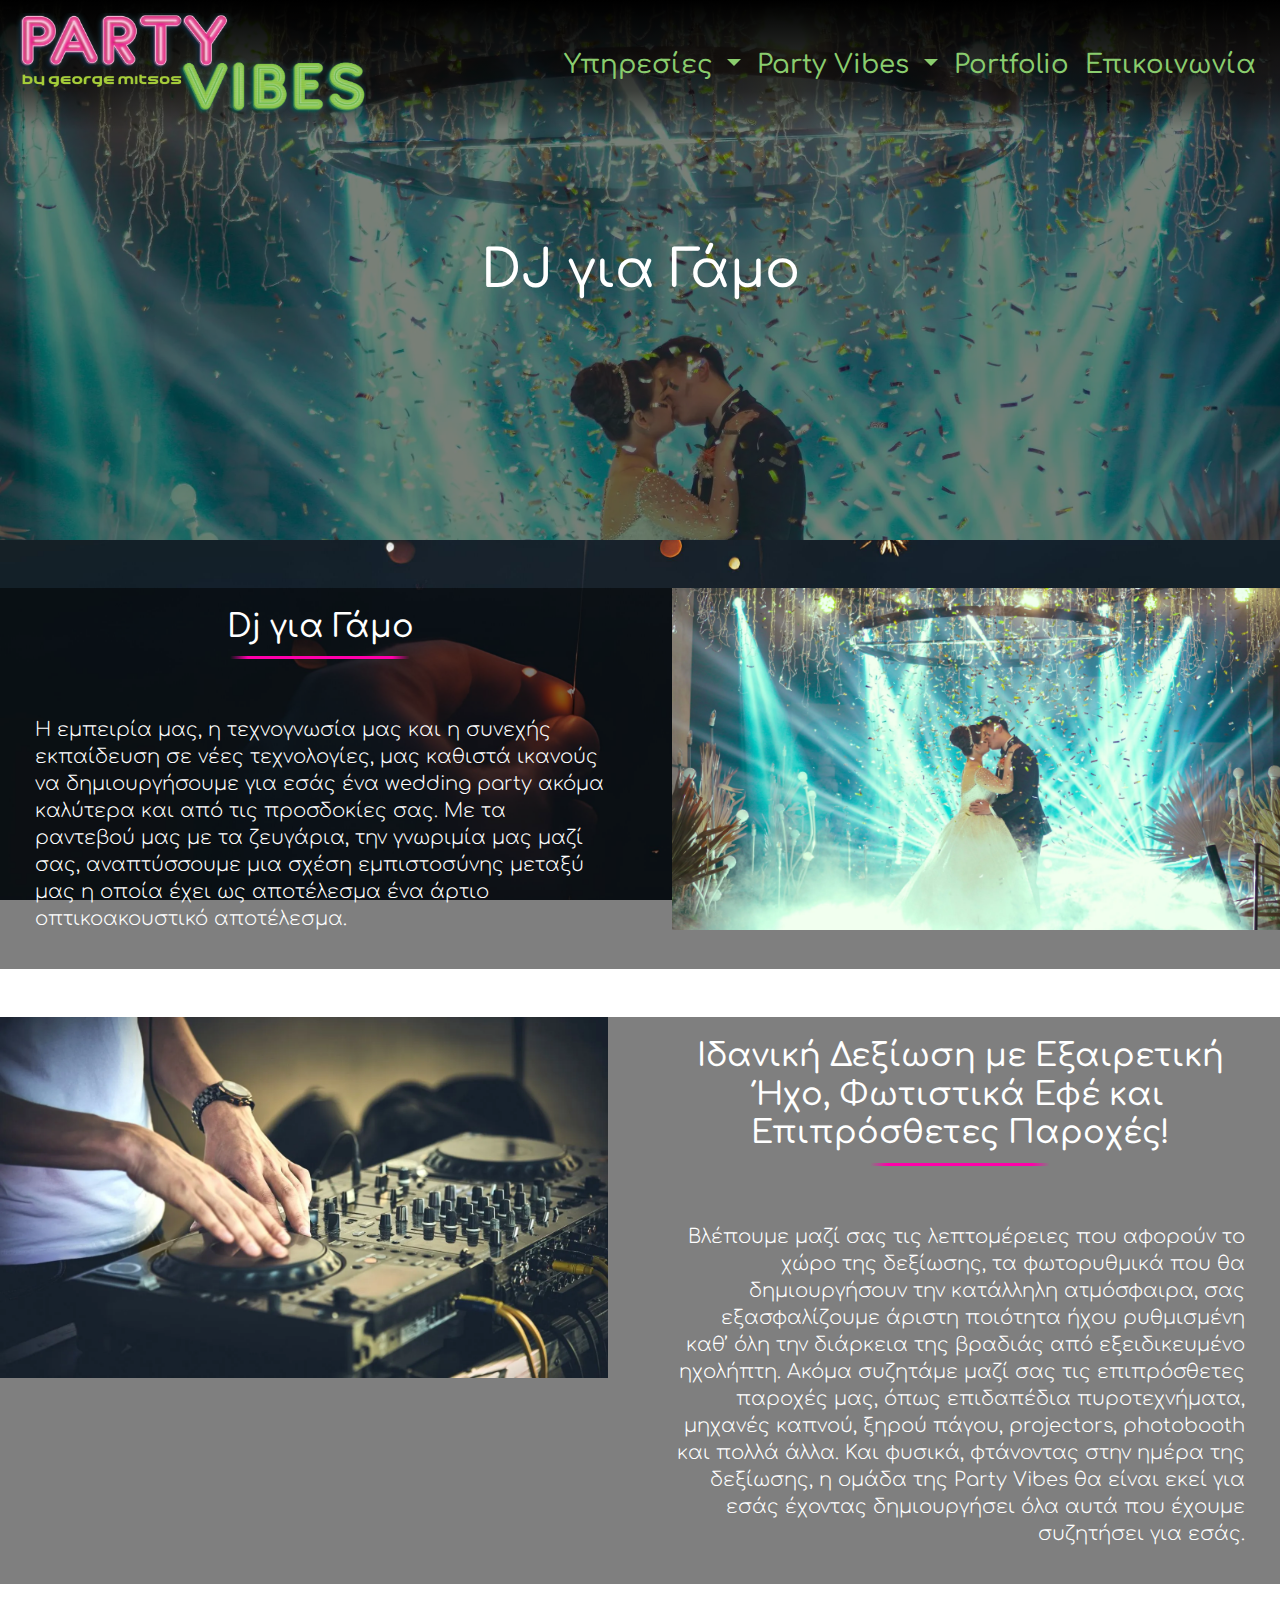
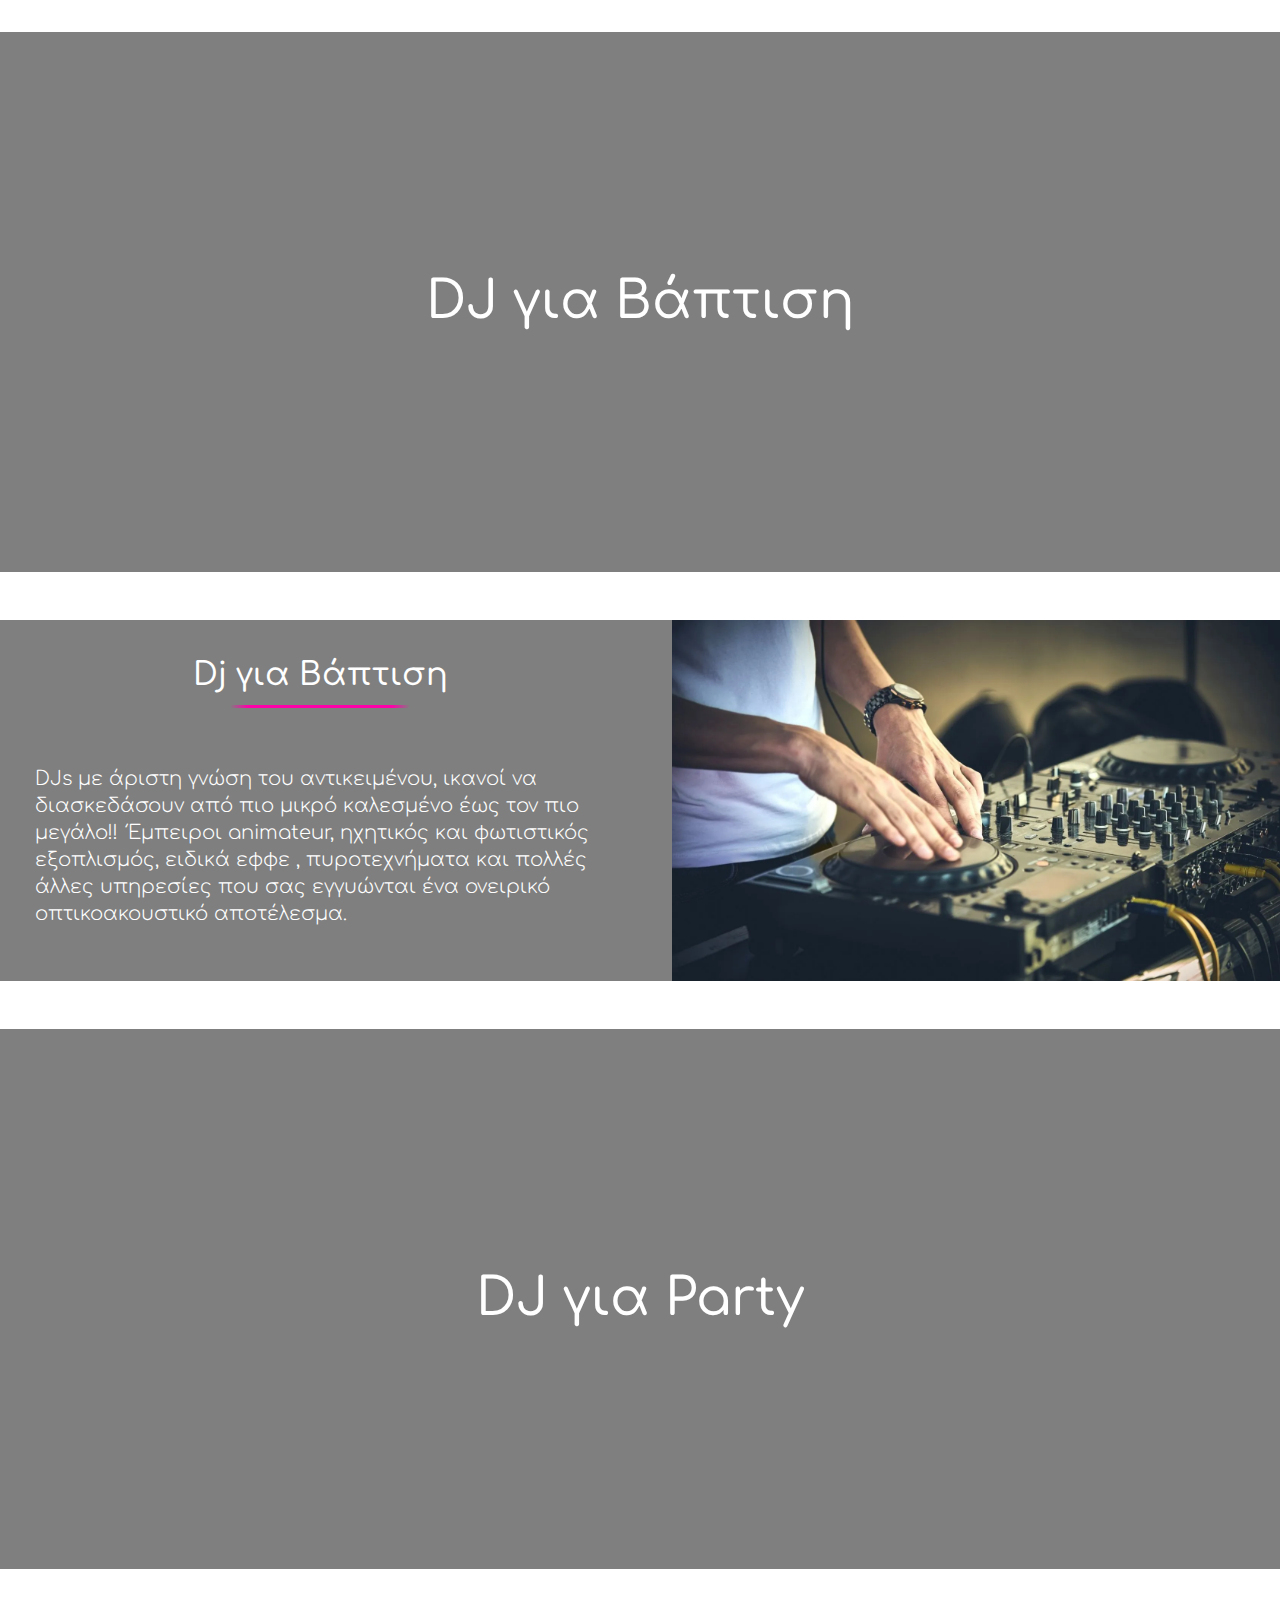
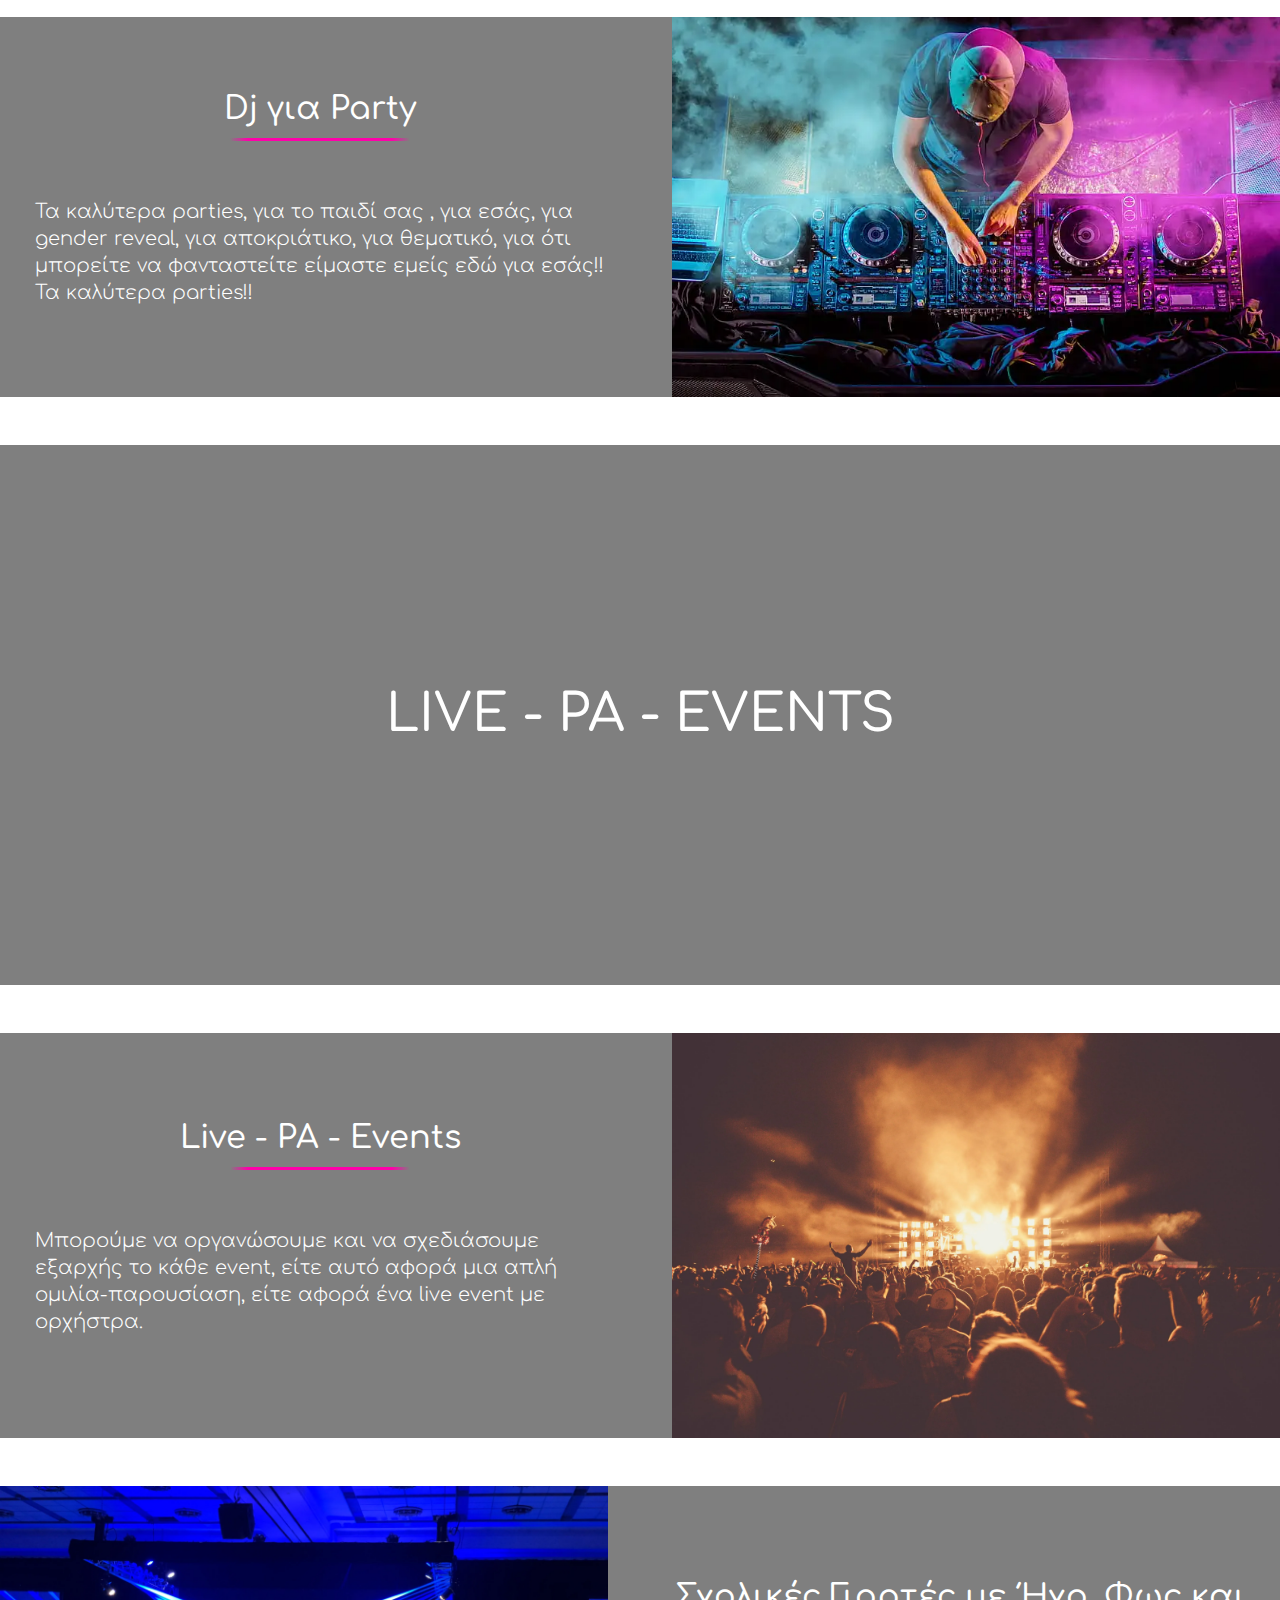
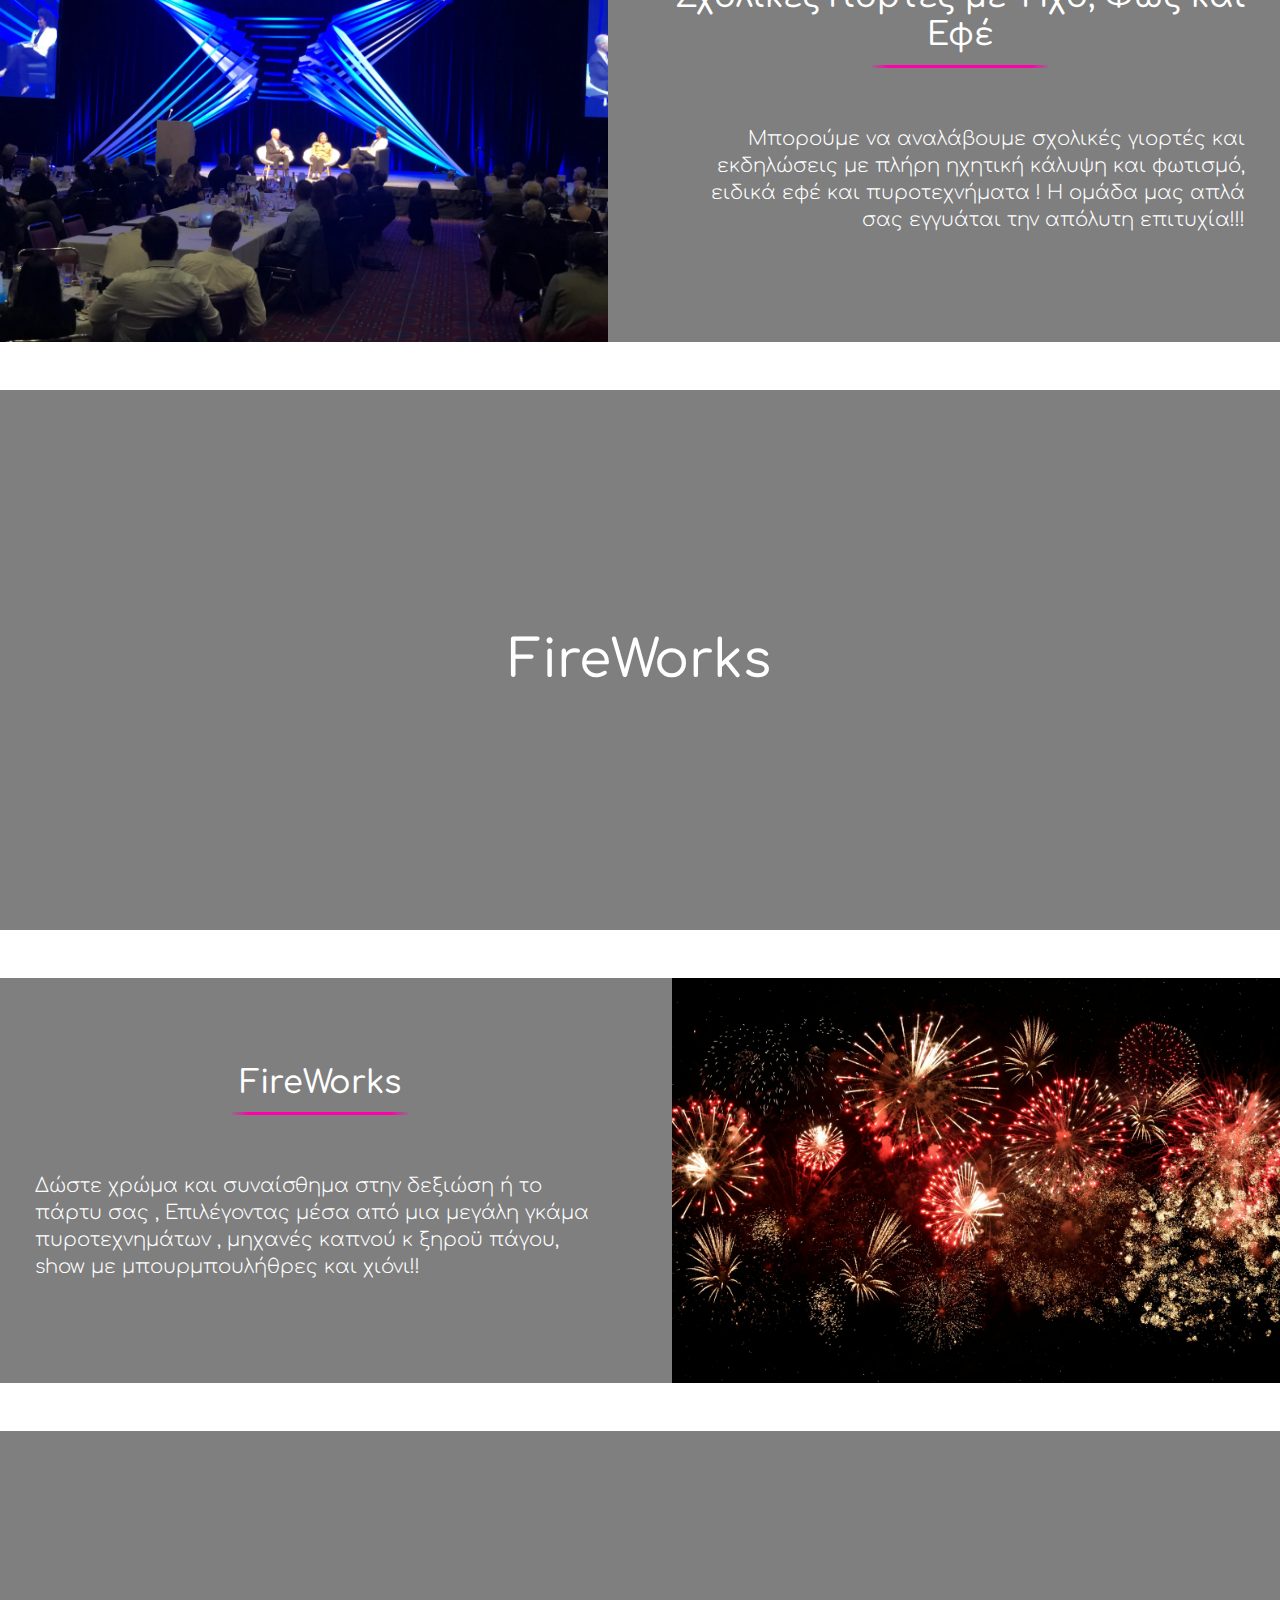
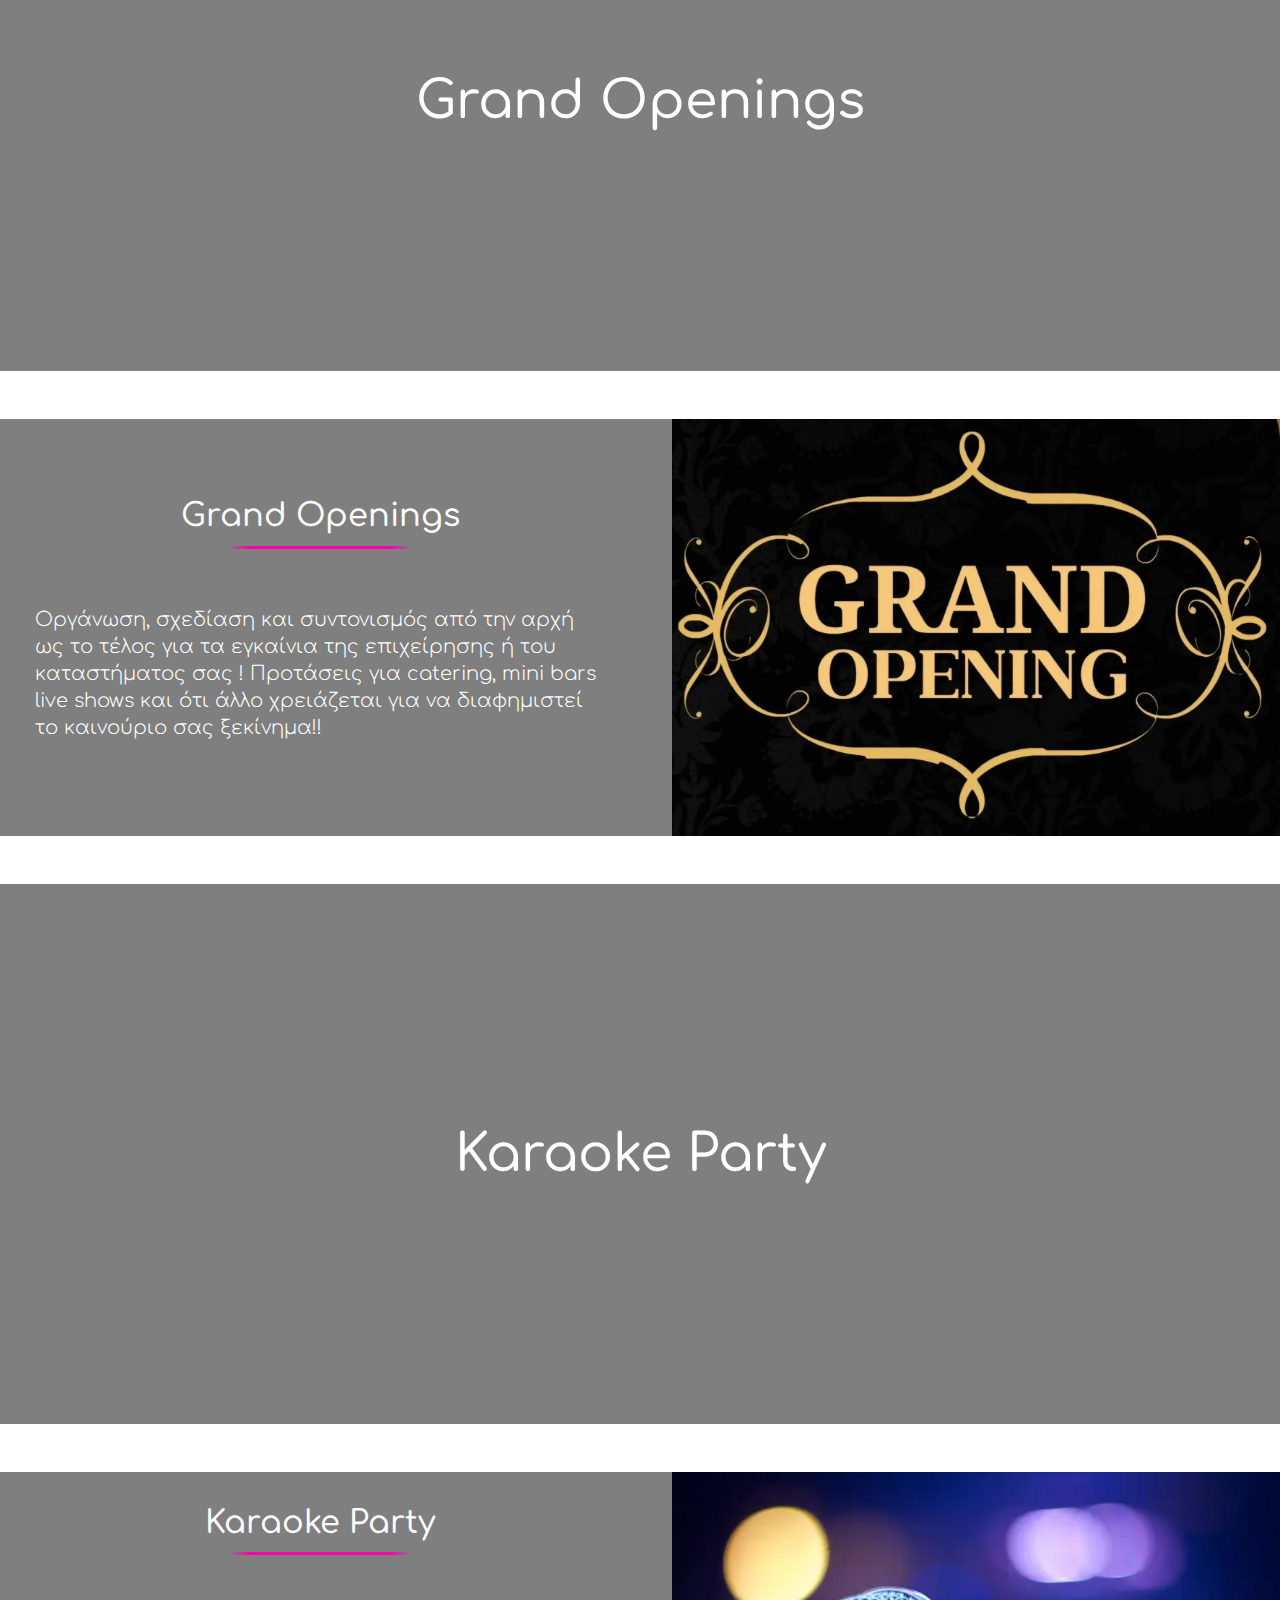
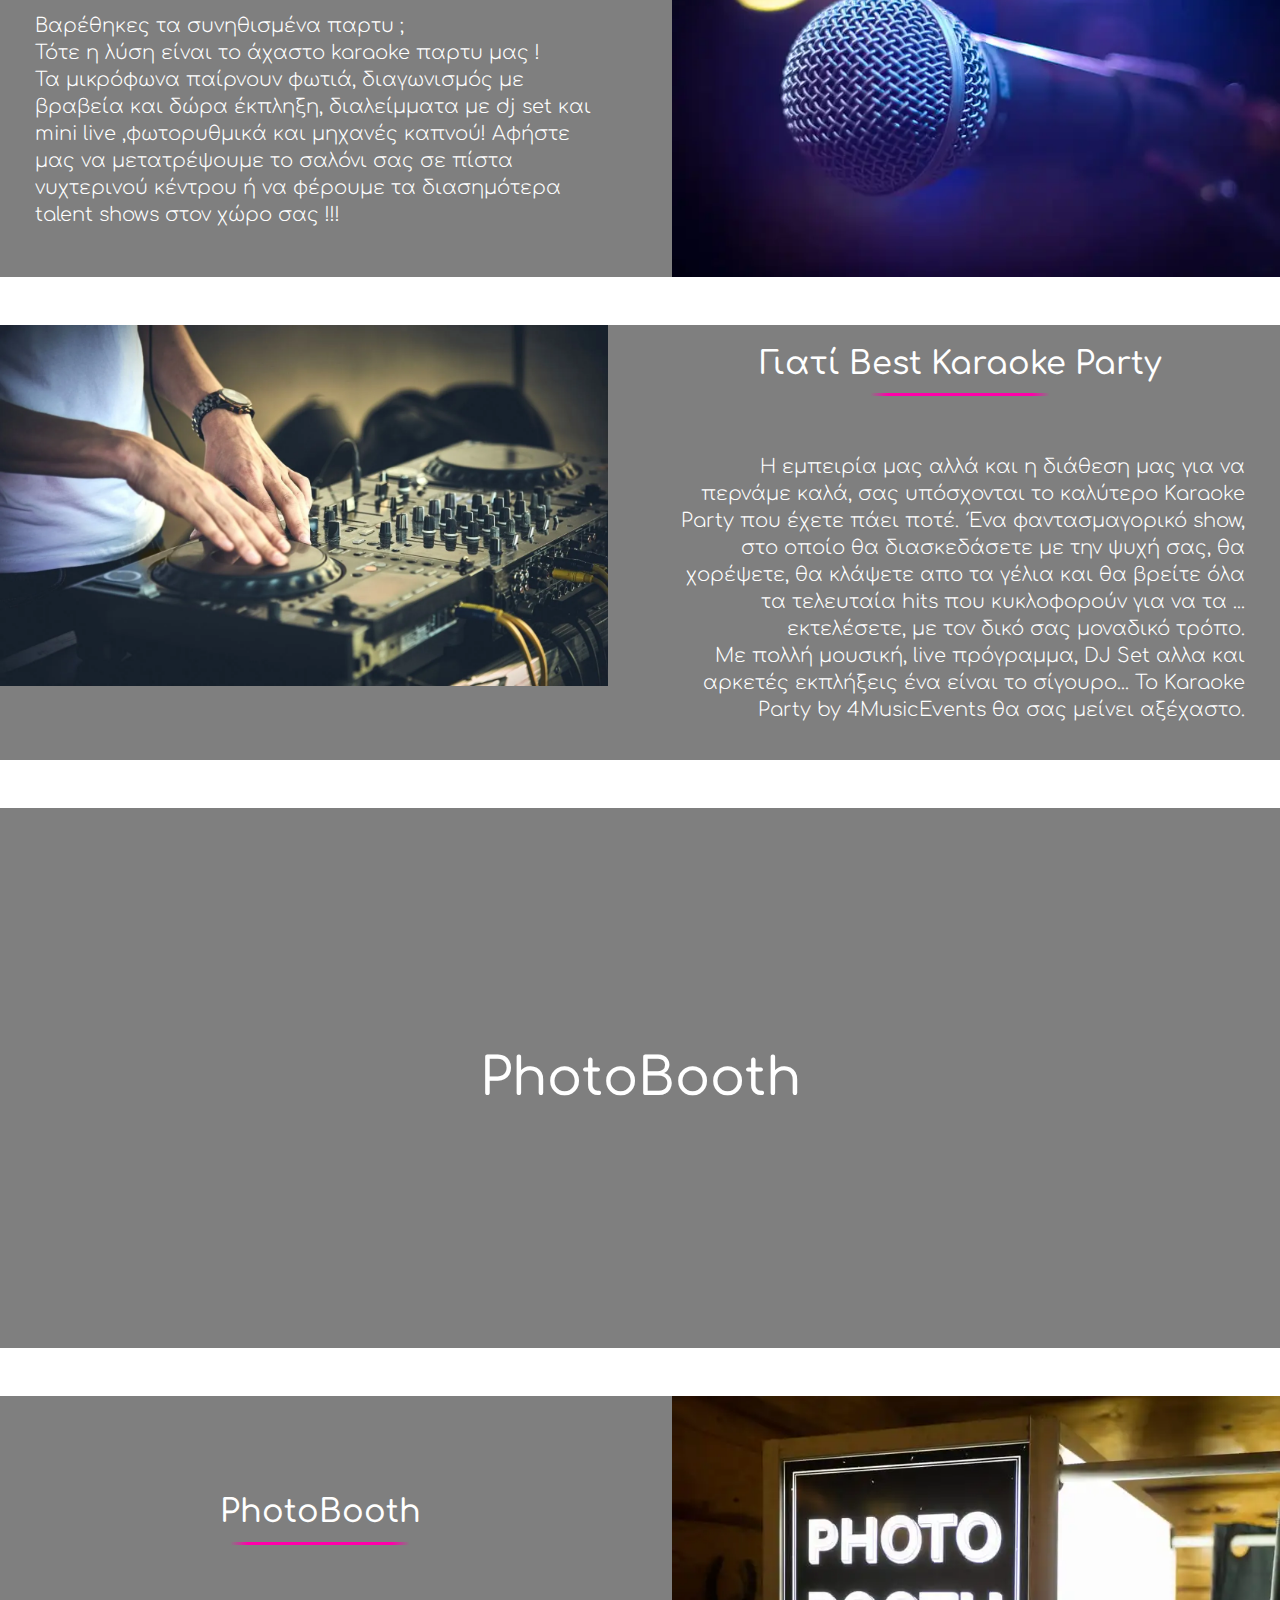
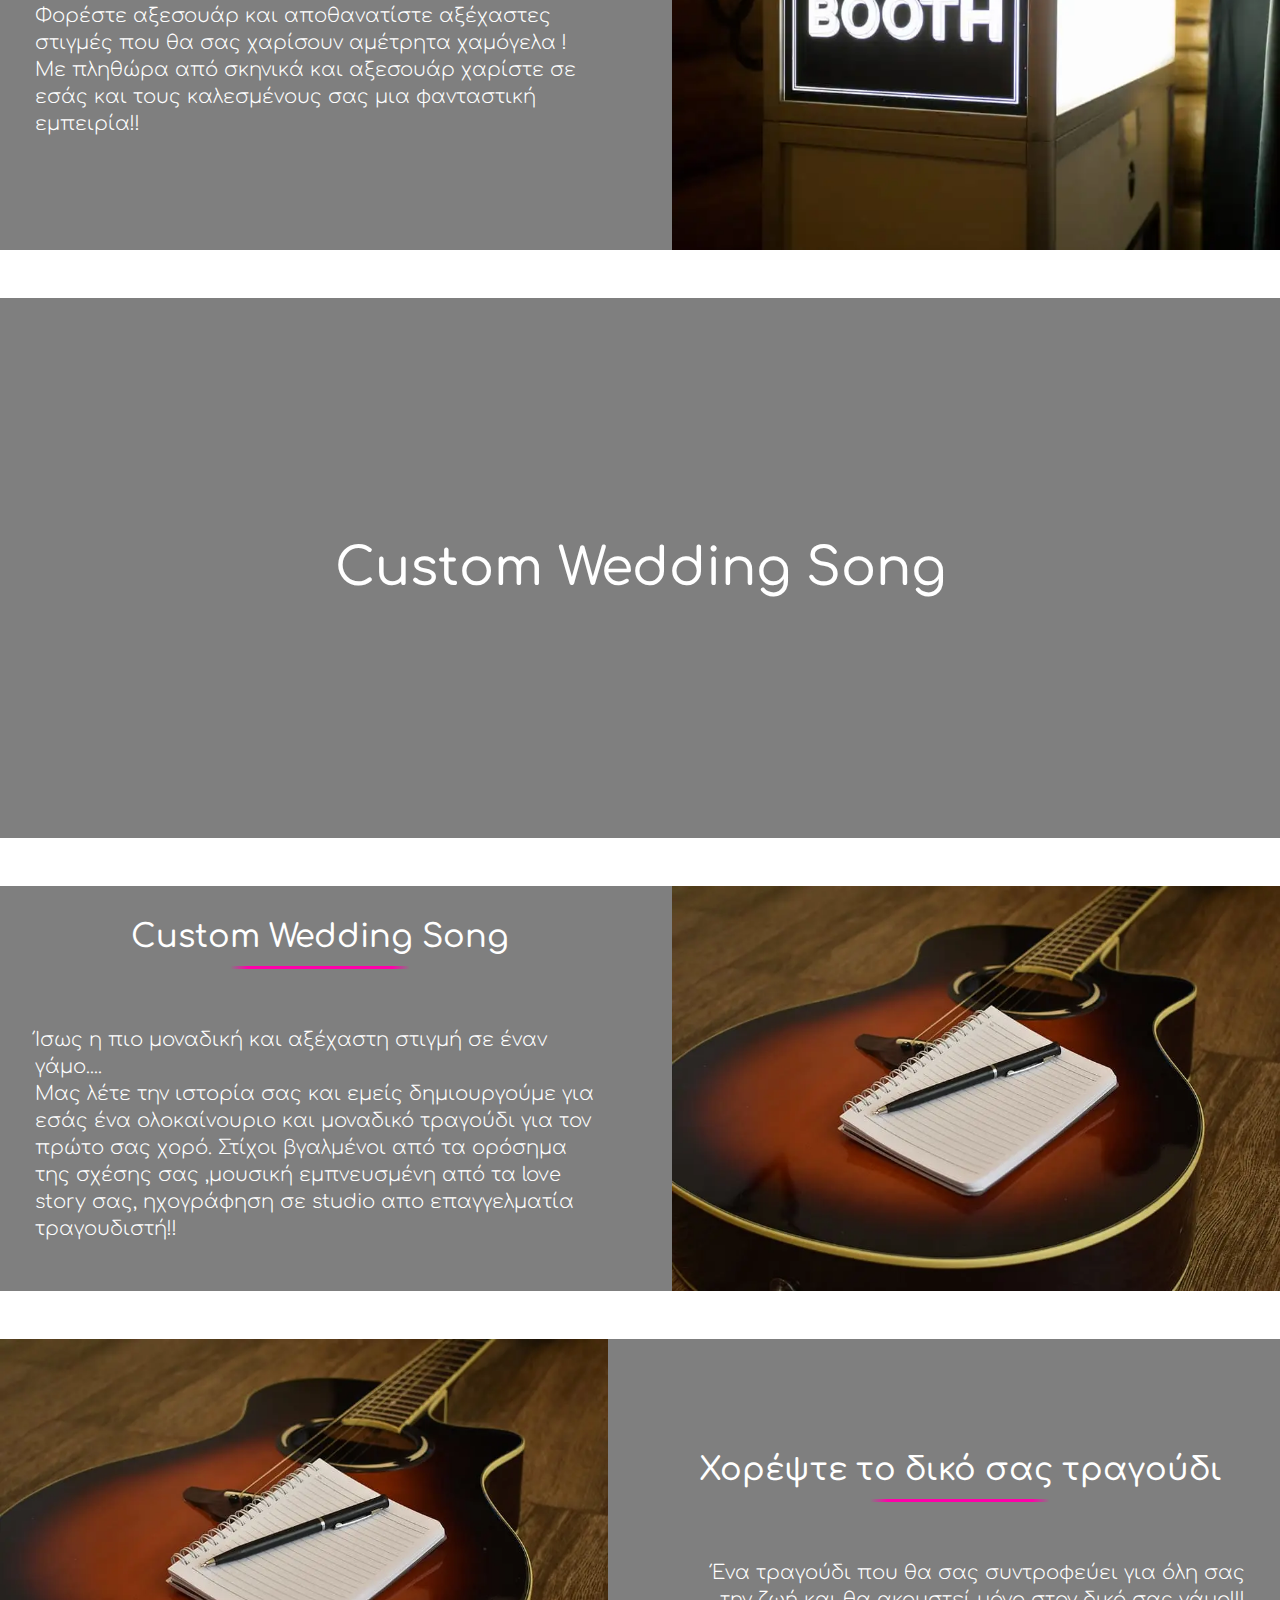
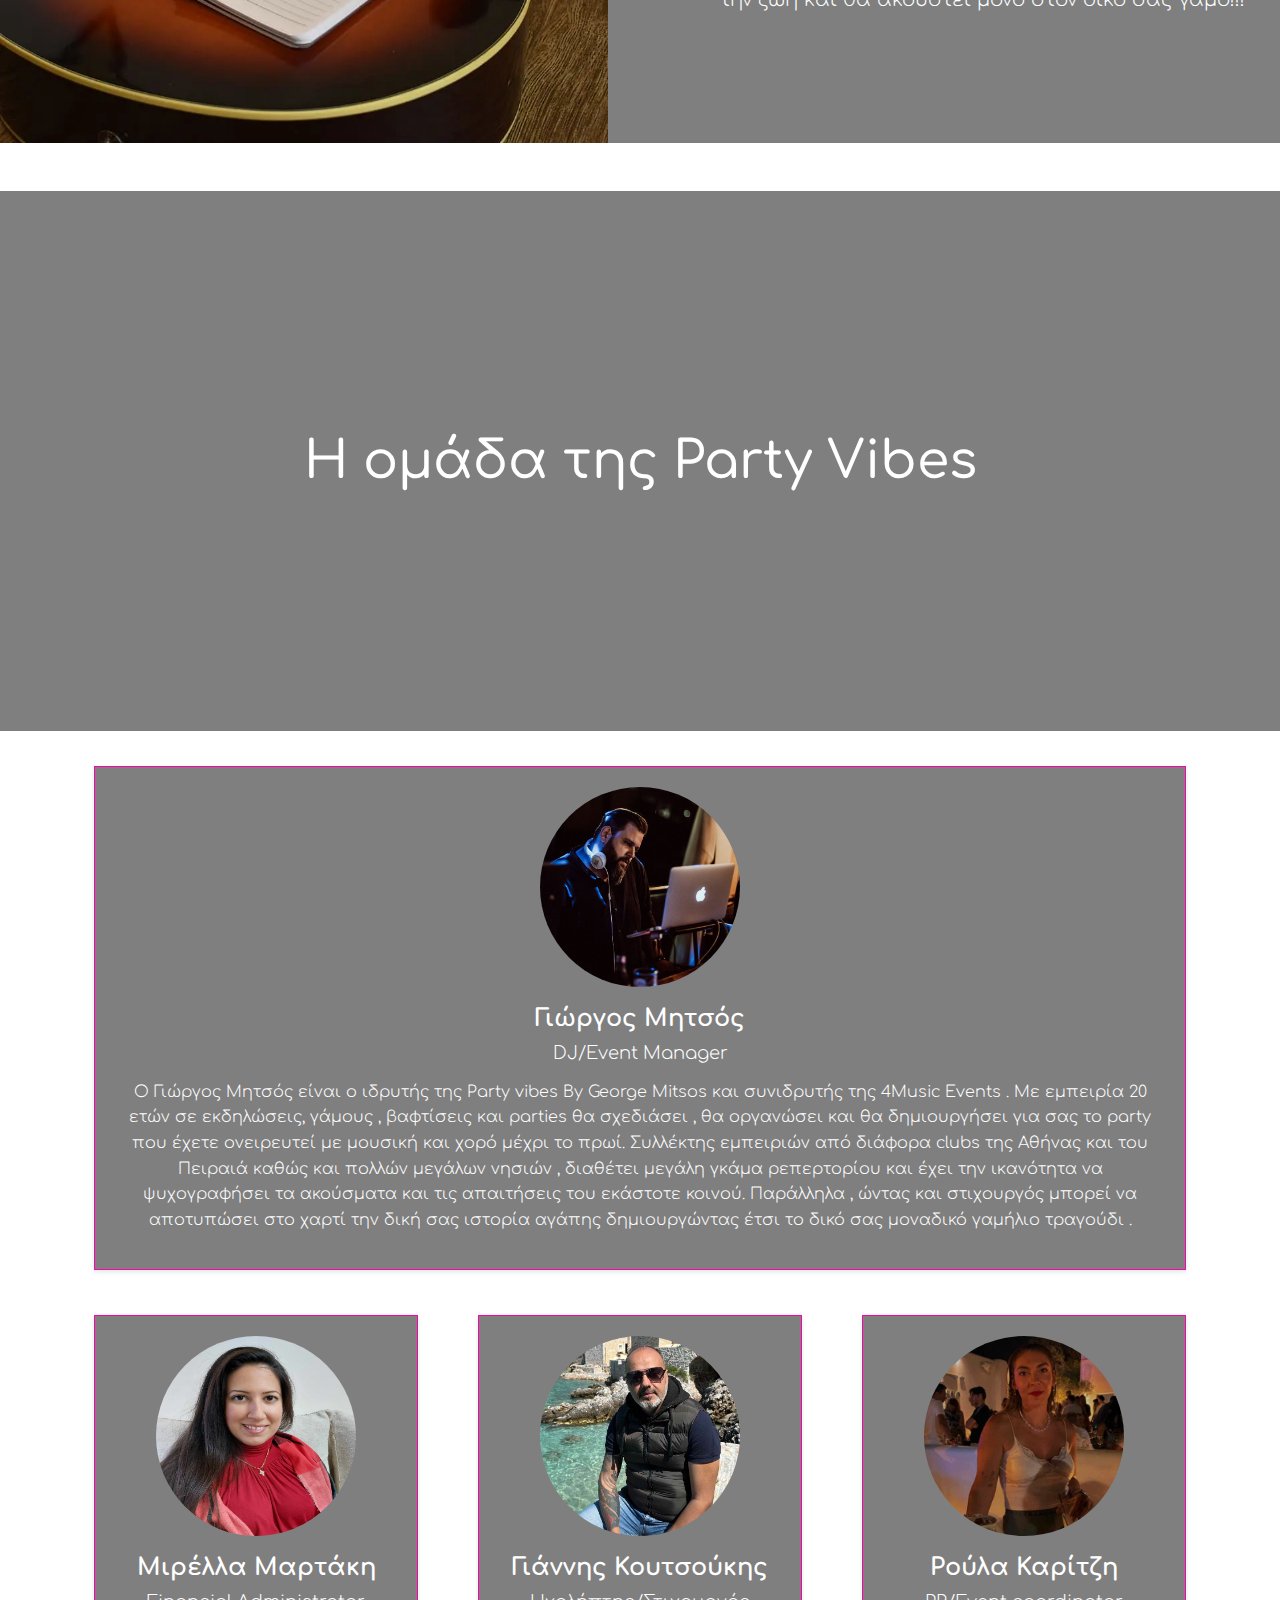
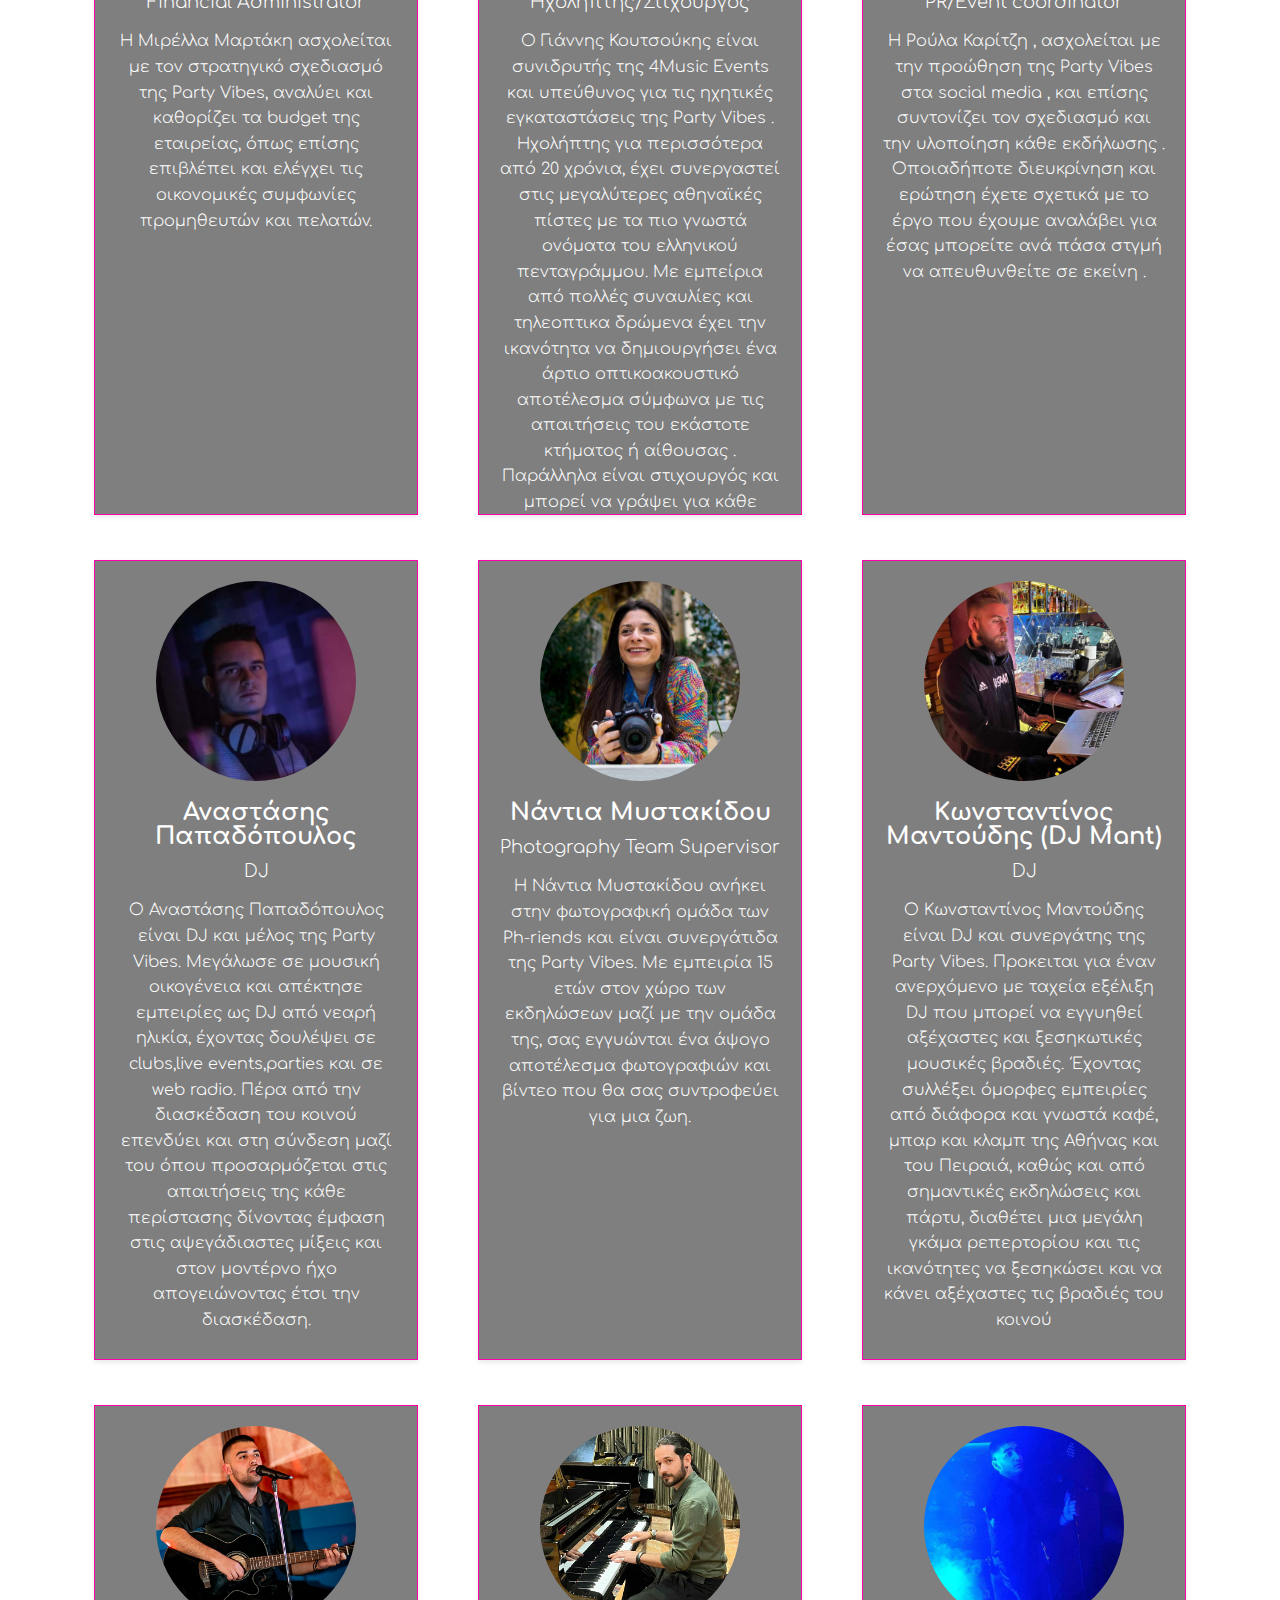
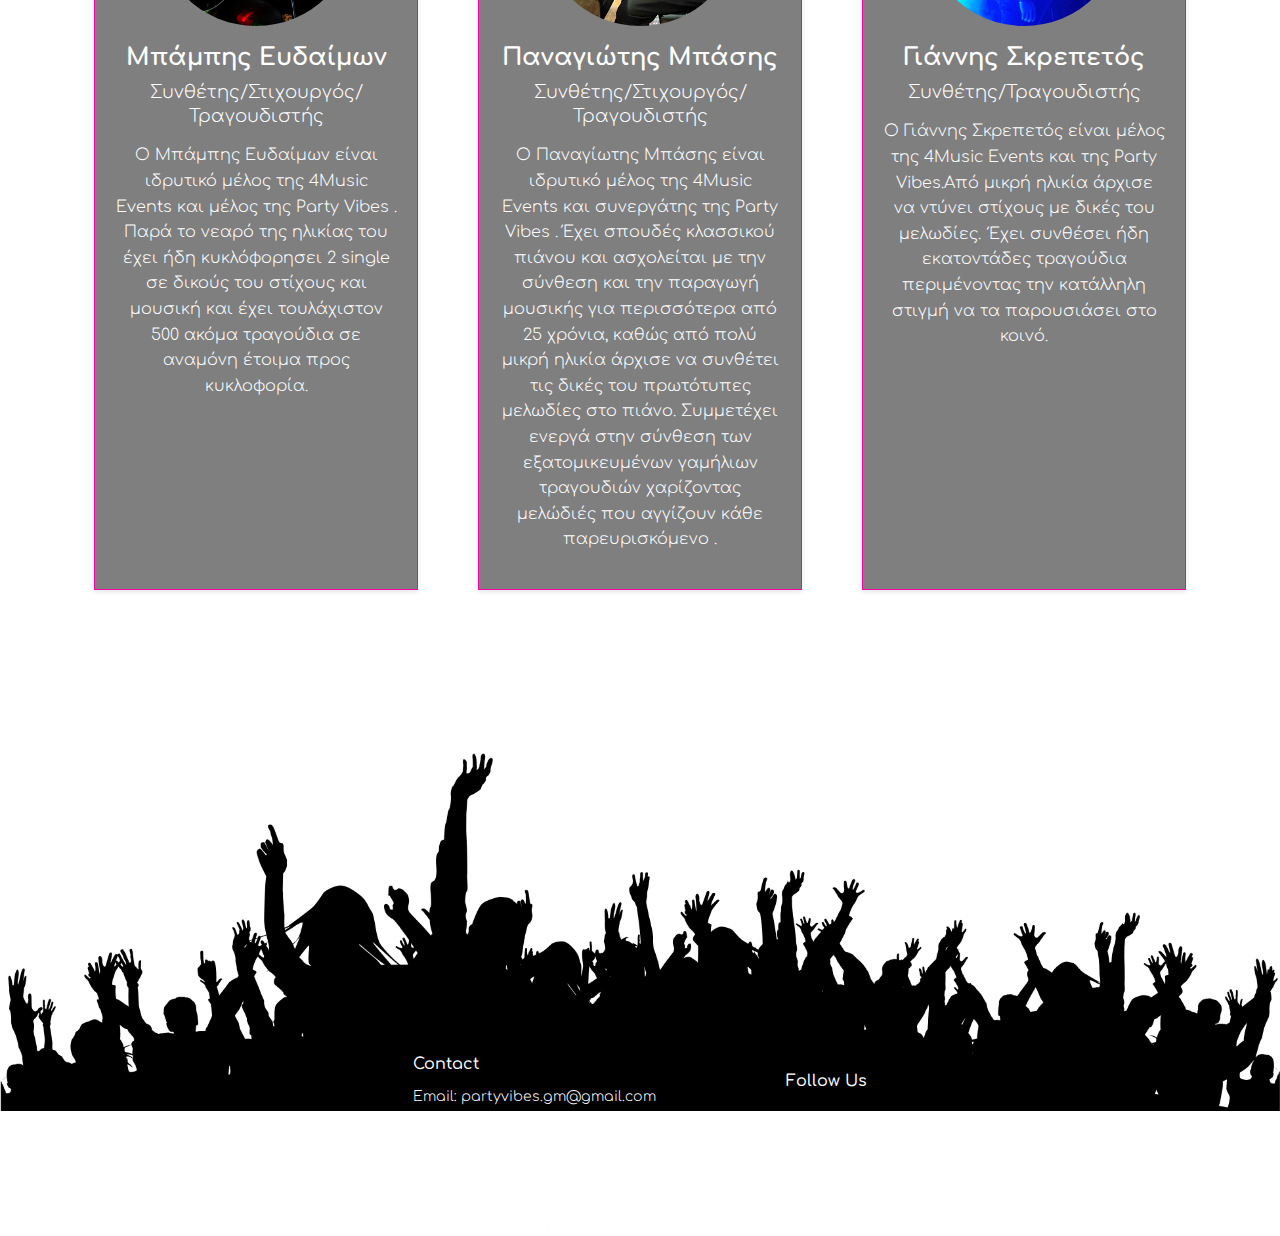
<file: ServicesPackages.html>
<!DOCTYPE html>
<html lang="en">

<head>
  <meta charset="UTF-8">
  <meta http-equiv="X-UA-Compatible" content="IE=edge" />
  <meta name="viewport" content="width=device-width, initial-scale=1.0" />
  <meta name="description" content="Set an unforgettable and dreamy mood for your wedding with Party Vibes by George Mitsos. Professional DJs, top-notch sound equipment, mesmerizing lights, cool effects, and misty smoke machines make each event special! We can even create your wedding song with the help of 4music events! Get in touch with us and let us take care of everything!" />
  <meta name="description" content="Δημιουργήστε μια αξέχαστη και ονειρική ατμόσφαιρα στον γάμο σας με την Party Vibes by George Mitsos . Επαγγελματίες Djs ,ηχητικός εξοπλισμός,   φωτορυθμικα, εφέ, μηχανές καπνού κάνουν την κάθε εκδήλωση ξεχωριστή!
  Ακόμα συνθέτουμε για εσάς το γαμήλιο τραγούδι σας σε συνεργασία με την 4music events! Επικοινωνήστε μαζί μας και αφήστε τα όλα σε εμάς!" />
  <meta name="keywords" content="Wedding, Γάμος, Dj για γάμο, Dj για δεξιώση, Dj για πάρτυ, Party, Karaoke party, Φωτορυθμικά για γάμο, Μηχανή καπνού για γάμο, Party γάμου, Τραγούδι πρώτου χορού, Τραγούδι ζευγαριού, Πρώτος χορός, Γαμήλια δεξίωση, Party vibes, 4music Events, Party Vibes by George Mitsos, George Mitsos" />
  <title>2024 Party Vibes by George Mitsos</title>
  <link rel="stylesheet" href="https://cdn.jsdelivr.net/npm/bootstrap@4.0.0/dist/css/bootstrap.min.css" integrity="sha384-Gn5384xqQ1aoWXA+058RXPxPg6fy4IWvTNh0E263XmFcJlSAwiGgFAW/dAiS6JXm" crossorigin="anonymous">
  <link rel="preconnect" href="https://fonts.googleapis.com">
  <link rel="stylesheet" type="text/css" href="styles.css?version=1" />
  <!-- Favicons -->
  <link rel="apple-touch-icon" sizes="180x180" href="favicon_io/apple-touch-icon.png">
  <link rel="icon" type="image/png" sizes="32x32" href="favicon_io/favicon-32x32.png">
  <link rel="icon" type="image/png" sizes="16x16" href="favicon_io/favicon-16x16.png">
  <link rel="manifest" href="/site.webmanifest">
  <script async src="https://pagead2.googlesyndication.com/pagead/js/adsbygoogle.js?client=ca-pub-9916958056464058"
     crossorigin="anonymous"></script>
</head>
<body>
<div class="bgfull" style="--bgimage: url('PageBackground.jpg');">
  <nav class="navbar fixed-top navbar-expand-lg navbar-dark" style="background: linear-gradient(to bottom, rgba(0, 0, 0, 1) 0%, rgba(0, 0, 0, 0.5) 70%, rgba(0, 0, 0, 0) 100%);">
    <a class="navbar-brand" href="index.html">
      <img class="d-block PartyVibes_Logo" src="PartyVibes_Logo.webp">
    </a>
    <button class="navbar-toggler bg-transparent" type="button" data-toggle="collapse" data-target="#navbarNavAltMarkup" aria-controls="navbarNavAltMarkup" aria-expanded="false" aria-label="Toggle navigation">
      <span class="navbar-toggler-icon"></span>
    </button>
    <div class="collapse justify-content-center navbar-collapse" id="navbarNavAltMarkup">
      <div class="navbar-nav ml-auto">
        <li class="nav-item dropdown">
          <a class="nav-link dropdown-toggle navbarOptions" style="--MenuTextColor: #8acd6e;" href="index.html#Services" id="navbarDropdown" role="button" data-toggle="dropdown" aria-haspopup="true" aria-expanded="false">
            Υπηρεσίες
          </a>
          <div class="dropdown-menu" aria-labelledby="navbarDropdown">
            <a class="dropdown-item" href="#WeddingDJ">DJ για Γάμο</a>
            <a class="dropdown-item" href="#BaptiseDJ">DJ για Βάπτιση</a>
            <a class="dropdown-item" href="#PartyDJ">DJ για Party</a>
            <a class="dropdown-item" href="#LIVE-PA-EVENTSDJ">Live - PA - Events</a>
            <a class="dropdown-item" href="#FireWorks">Fireworks</a>
            <a class="dropdown-item" href="#GrandOpenings">Grand Openings</a>
            <a class="dropdown-item" href="#KaraokeParty">Karaoke Party</a>
            <a class="dropdown-item" href="#PhotoBooth">Photobooth</a>
            <a class="dropdown-item" href="#CustomWeddingSong">Custom Wedding Song</a>
          </div>
        </li>
        <li class="nav-item dropdown">
          <a class="nav-link dropdown-toggle navbarOptions" style="--MenuTextColor: #8acd6e;" href="ServicesPackages.html" id="navbarDropdown" role="button" data-toggle="dropdown" aria-haspopup="true" aria-expanded="false">
            Party Vibes
          </a>
          <div class="dropdown-menu" aria-labelledby="navbarDropdown">
            <a class="dropdown-item" href="#whoarewe-partyvibes">Ποιοί Είμαστε</a>
          </div>
        </li>
        <a class="nav-item nav-link navbarOptions" style="--MenuTextColor: #8acd6e; " href="Portfolio.html#portfolio">Portfolio</a>
        <a class="nav-item nav-link navbarOptions" style="--MenuTextColor: #8acd6e; " href="#footer">Επικοινωνία</a>
      </div>
    </div>
  </nav>
  <!-- SERVICE - WEDDING-->
  <section class="hero-section" id="WeddingDJ" style="--hero-background:url('Wedding_Party.webp')">
    <div class="hero-image">
        <div class="overlay">
            <h1>DJ για Γάμο</h1>
        </div>
    </div>
  </section>
  <br>
  <br>
  <section class="content-section" style="--direction: left;">
      <div class="content-services">
          <h2>Dj για Γάμο</h2>
          <br>
          <br>
          <p>
            Η εμπειρία μας, η τεχνογνωσία μας και η συνεχής εκπαίδευση σε νέες τεχνολογίες, μας καθιστά ικανούς να δημιουργήσουμε για εσάς ένα wedding party ακόμα καλύτερα και από τις προσδοκίες σας. Με τα ραντεβού μας με τα ζευγάρια, την γνωριμία μας μαζί σας, αναπτύσσουμε μια σχέση εμπιστοσύνης μεταξύ μας η οποία έχει ως αποτέλεσμα ένα άρτιο οπτικοακουστικό αποτέλεσμα.
          </p>
          
      </div>
      <div class="image-gallery">
          <img src="Wedding_Party.webp" alt="Wedding celebration">
      </div>
  </section>
  <br>
  <br>
  <section class="content-section" style="--direction: right;">
      <div class="content-services">
          <h2>Ιδανική Δεξίωση με Εξαιρετική Ήχο, Φωτιστικά Εφέ και Επιπρόσθετες Παροχές!</h2>
          <br>
          <br>
          <p>
            Βλέπουμε μαζί σας τις λεπτομέρειες που αφορούν το χώρο της δεξίωσης, τα φωτορυθμικά που θα δημιουργήσουν την κατάλληλη ατμόσφαιρα, σας εξασφαλίζουμε άριστη ποιότητα ήχου ρυθμισμένη καθ’ όλη την διάρκεια της βραδιάς από εξειδικευμένο ηχολήπτη. Ακόμα συζητάμε μαζί σας τις επιπρόσθετες παροχές μας, όπως επιδαπέδια πυροτεχνήματα, μηχανές καπνού, ξηρού πάγου, projectors, photobooth και πολλά άλλα. Και φυσικά, φτάνοντας στην ημέρα της δεξίωσης, η ομάδα της Party Vibes θα είναι εκεί για εσάς έχοντας δημιουργήσει όλα αυτά που έχουμε συζητήσει για εσάς.
          </p>
      </div>
      <div class="image-gallery">
          <img src="Baptize_Index.webp" alt="Bride and groom celebration">
      </div>
  </section>
  <br>
  <br>
  <!-- SERVICE - BAPTISE-->
  <section class="hero-section" id="BaptiseDJ" style="--hero-background:url('Baptize_Index.webp')">
    <div class="hero-image">
        <div class="overlay">
            <h1>DJ για Βάπτιση</h1>
        </div>
    </div>
  </section>
  <br>
  <br>
  <section class="content-section" style="--direction: left;">
      <div class="content-services">
          <h2>Dj για Βάπτιση</h2>
          <br>
          <br>
          <p>
            DJs με άριστη γνώση του αντικειμένου, ικανοί να διασκεδάσουν από πιο μικρό καλεσμένο έως τον πιο μεγάλο!!
            Έμπειροι animateur, ηχητικός και φωτιστικός εξοπλισμός, ειδικά εφφε , πυροτεχνήματα και πολλές άλλες υπηρεσίες που σας εγγυώνται ένα ονειρικό οπτικοακουστικό αποτέλεσμα.
          </p>
      </div>
      <div class="image-gallery">
          <img src="Baptize_Index.webp" alt="Wedding celebration">
      </div>
  </section>
  <br>
  <br>
  <!-- SERVICE - PARTY-->
  <section class="hero-section" id="PartyDJ" style="--hero-background:url('DJ_Index.webp')">
    <div class="hero-image">
        <div class="overlay">
            <h1>DJ για Party</h1>
        </div>
    </div>
  </section>
  <br>
  <br>
  <section class="content-section" style="--direction: left;">
      <div class="content-services">
          <h2>Dj για Party</h2>
          <br>
          <br>
          <p>
            Τα καλύτερα parties,
            για το παιδί σας , για εσάς, για gender reveal, για αποκριάτικο,  για θεματικό, για ότι μπορείτε  να φανταστείτε είμαστε εμείς εδώ για εσάς!! 
            Τα καλύτερα parties!!
          </p>
      </div>
      <div class="image-gallery">
          <img src="DJ_Index.webp" alt="Wedding celebration">
      </div>
  </section>
  <br>
  <br>
  <!-- SERVICE - LIVE - PA -EVENTS-->
  <section class="hero-section" id="LIVE-PA-EVENTSDJ" style="--hero-background:url('Live - PA - Events.webp')">
    <div class="hero-image">
        <div class="overlay">
            <h1>LIVE - PA - EVENTS</h1>
        </div>
    </div>
  </section>
  <br>
  <br>
  <section class="content-section" style="--direction: left;">
      <div class="content-services">
          <h2>Live - PA - Events</h2>
          <br>
          <br>
          <p>
            Μπορούμε να οργανώσουμε και να σχεδιάσουμε εξαρχής το κάθε event,  
            είτε αυτό αφορά 
            μια απλή ομιλία-παρουσίαση,  είτε αφορά ένα live event με ορχήστρα. 
          </p> 
      </div>
      <div class="image-gallery">
          <img src="Live - PA - Events.webp" alt="Wedding celebration">
      </div>
  </section>
  <br>
  <br>
  <section class="content-section" style="--direction: right;">
      <div class="content-services">
          <h2>Σχολικές Γιορτές με Ήχο, Φως και Εφέ</h2>
          <br>
          <br>
          <p>
            Μπορούμε να αναλάβουμε σχολικές γιορτές και εκδηλώσεις με πλήρη ηχητική κάλυψη και φωτισμό, 
ειδικά  εφέ και πυροτεχνήματα !
Η ομάδα μας απλά σας εγγυάται την απόλυτη επιτυχία!!!
          </p>
      </div>
      <div class="image-gallery">
          <img src="Live - PA - Events_2.webp" alt="Bride and groom celebration">
      </div>
  </section>
  <br>
  <br>
  <!-- SERVICE - FIREWORKS-->
  <section class="hero-section" id="FireWorks" style="--hero-background:url('Fireworks.webp')">
    <div class="hero-image">
        <div class="overlay">
            <h1>FireWorks</h1>
        </div>
    </div>
  </section>
  <br>
  <br>
  <section class="content-section" style="--direction: left;">
      <div class="content-services">
          <h2>FireWorks</h2>
          <br>
          <br>
          <p>
            Δώστε χρώμα και συναίσθημα στην δεξιώση ή το πάρτυ σας , 
Επιλέγοντας μέσα από μια μεγάλη γκάμα πυροτεχνημάτων , μηχανές καπνού κ ξηροϋ πάγου,  show με μπουρμπουλήθρες  και χιόνι!!
          </p>
      </div>
      <div class="image-gallery">
          <img src="Fireworks.webp" alt="Wedding celebration">
      </div>
  </section>
  <br>
  <br>
  <!-- SERVICE - GRAND OPENINGS-->
  <section class="hero-section" id="GrandOpenings" style="--hero-background:url('Grand-Opening.webp')">
    <div class="hero-image">
        <div class="overlay">
            <h1>Grand Openings</h1>
        </div>
    </div>
  </section>
  <br>
  <br>
  <section class="content-section" style="--direction: left;">
      <div class="content-services">
          <h2>Grand Openings</h2>
          <br>
          <br>
          <p>
            Οργάνωση,  σχεδίαση και συντονισμός από την αρχή ως το τέλος  για τα εγκαίνια της επιχείρησης ή του καταστήματος σας !
Προτάσεις για catering, mini bars live shows και ότι άλλο χρειάζεται για να διαφημιστεί το καινούριο σας ξεκίνημα!!
          </p>
      </div>
      <div class="image-gallery">
          <img src="Grand-Opening.webp" alt="Wedding celebration">
      </div>
  </section>
  <br>
  <br>
  <!-- SERVICE - KARAOKE PARTY-->
  <section class="hero-section" id="KaraokeParty" style="--hero-background:url('karaoke.webp')">
    <div class="hero-image">
        <div class="overlay">
            <h1>Karaoke Party</h1>
        </div>
    </div>
  </section>
  <br>
  <br>
  <section class="content-section" style="--direction: left;">
      <div class="content-services">
          <h2>Karaoke Party</h2>
          <br>
          <br>
          <p>
            Βαρέθηκες τα συνηθισμένα παρτυ ; <br>Τότε η λύση είναι το άχαστο karaoke παρτυ μας ! <br>
            Τα μικρόφωνα παίρνουν φωτιά, διαγωνισμός με βραβεία και δώρα έκπληξη, διαλείμματα με dj set και mini live ,φωτορυθμικά και μηχανές καπνού! Αφήστε μας να μετατρέψουμε το σαλόνι σας σε πίστα νυχτερινού κέντρου ή να φέρουμε τα διασημότερα talent shows στον χώρο σας !!!
          </p>
      </div>
      <div class="image-gallery">
          <img src="karaoke.webp" alt="Wedding celebration">
      </div>
  </section>
  <br>
  <br>
  <section class="content-section" style="--direction: right;">
      <div class="content-services">
          <h2>Γιατί Best Karaoke Party</h2>
          <br>
          <br>
          <p>
            Η εμπειρία μας αλλά και η διάθεση μας για να περνάμε καλά, σας υπόσχονται το καλύτερο Karaoke Party που έχετε πάει ποτέ.
      Ένα φαντασμαγορικό show, στο οποίο θα διασκεδάσετε με την ψυχή σας, θα χορέψετε, θα κλάψετε απο τα γέλια και θα βρείτε όλα τα τελευταία hits που κυκλοφορούν για να τα
       ... εκτελέσετε, με τον δικό σας μοναδικό τρόπο. <br> Με πολλή μουσική, live πρόγραμμα, DJ Set αλλα και αρκετές εκπλήξεις ένα είναι το σίγουρο...
     Το Karaoke Party by 4MusicEvents θα σας μείνει αξέχαστο.
          </p>
      </div>
      <div class="image-gallery">
          <img src="Baptize_Index.webp" alt="Bride and groom celebration">
      </div>
  </section>
  <br>
  <br>
  <!-- SERVICE - PHOTOBOOTH-->
  <section class="hero-section" id="PhotoBooth" style="--hero-background:url('photobooth.webp')">
    <div class="hero-image">
        <div class="overlay">
            <h1>PhotoBooth</h1>
        </div>
    </div>
  </section>
  <br>
  <br>
  <section class="content-section" style="--direction: left;">
      <div class="content-services">
          <h2>PhotoBooth</h2>
          <br>
          <br>
          <p>
            Φορέστε αξεσουάρ και αποθανατίστε αξέχαστες στιγμές που θα σας χαρίσουν αμέτρητα χαμόγελα ! <br>
            Με πληθώρα από σκηνικά και αξεσουάρ χαρίστε σε εσάς και τους καλεσμένους σας μια φανταστική εμπειρία!!
          </p>
      </div>
      <div class="image-gallery">
          <img src="photobooth.webp" alt="Wedding celebration">
      </div>
  </section>
  <br>
  <br>
  <!-- SERVICE - CUSTOM WEDDING SONG-->
  <section class="hero-section" id="CustomWeddingSong" style="--hero-background:url('Song-Writing.webp')">
    <div class="hero-image">
        <div class="overlay">
            <h1>Custom Wedding Song</h1>
        </div>
    </div>
  </section>
  <br>
  <br>
  <section class="content-section" style="--direction: left;">
      <div class="content-services">
          <h2>Custom Wedding Song</h2>
          <br>
          <br>
          <p>
            Ίσως η πιο μοναδική και αξέχαστη στιγμή σε έναν γάμο....<br>
            Μας λέτε την ιστορία σας και εμείς δημιουργούμε για εσάς ένα ολοκαίνουριο και μοναδικό τραγούδι για τον πρώτο σας χορό.
            Στίχοι βγαλμένοι από τα   ορόσημα της σχέσης σας ,μουσική εμπνευσμένη από τα love story σας,  ηχογράφηση σε studio απο επαγγελματία τραγουδιστή!! 
          </p>
      </div>
      <div class="image-gallery">
          <img src="Song-Writing.webp" alt="Wedding celebration">
      </div>
  </section>
  <br>
  <br>
  <section class="content-section" style="--direction: right;">
      <div class="content-services">
          <h2>Χορέψτε το δικό σας τραγούδι</h2>
          <br>
          <br>
          <p>
            Ένα τραγούδι που θα σας συντροφεύει για όλη σας την ζωή και θα ακουστεί μόνο στον δικό σας γάμο!!!
          </p>
      </div>
      <div class="image-gallery">
          <img src="Song-Writing.webp" alt="Bride and groom celebration">
      </div>
  </section>
  <br>
  <br>
  <section class="hero-section" id="whoarewe-partyvibes" style="--hero-background:url('PageBackground.jpg')">
    <div class="hero-image">
        <div class="overlay">
            <h1>Η ομάδα της Party Vibes</h1>
        </div>
    </div>
  </section>
  <div class="biography-column">
    <div class="biography-row">
      <div class="biography-card">
        <img class="profile-image" src="biografiko_giorgos.jpg">
        <div class="name">Γιώργος Μητσός</div>
        <div class="occupation">DJ/Event Manager</div>
        <div class="bio">
          <p>Ο Γιώργος Μητσός είναι ο ιδρυτής της Party vibes By George Mitsos και συνιδρυτής της 4Music Events . 
            Με εμπειρία 20 ετών σε εκδηλώσεις, γάμους , βαφτίσεις  και parties θα σχεδιάσει , θα  οργανώσει και θα δημιουργήσει για σας το party που έχετε ονειρευτεί
             με μουσική και χορό μέχρι το πρωί. Συλλέκτης εμπειριών από διάφορα clubs της Αθήνας και του Πειραιά καθώς και πολλών μεγάλων νησιών , διαθέτει μεγάλη γκάμα ρεπερτορίου και έχει την ικανότητα να ψυχογραφήσει τα ακούσματα και τις απαιτήσεις του εκάστοτε κοινού. 
            Παράλληλα , ώντας και στιχουργός μπορεί να αποτυπώσει στο χαρτί την δική σας ιστορία αγάπης δημιουργώντας έτσι το δικό σας μοναδικό γαμήλιο τραγούδι .
          </p>
        </div>
      </div>
    </div>
  </div>
  <div class="biography-column" id="whoarewe-partyvibes">
    <div class="biography-row">
      <div class="biography-card">
        <img class="profile-image" src="biografiko_mirella.jpg">
        <div class="name">Μιρέλλα Μαρτάκη</div>
        <div class="occupation">Financial Administrator</div>
        <div class="bio">
          <p>Η Μιρέλλα Μαρτάκη ασχολείται με τον στρατηγικό σχεδιασμό της Party Vibes, αναλύει και καθορίζει τα budget της εταιρείας, όπως επίσης επιβλέπει και ελέγχει τις οικονομικές συμφωνίες προμηθευτών και πελατών.
          </p>
        </div>
      </div>    
      <div class="biography-card">
        <img class="profile-image" src="biografiko_giannis.jpg">
        <div class="name">Γιάννης Κουτσούκης</div>
        <div class="occupation">Ηχολήπτης/Στιχουργός</div>
        <div class="bio">
          <p>Ο Γιάννης Κουτσούκης είναι συνιδρυτής της 4Music Events  και υπεύθυνος για τις ηχητικές εγκαταστάσεις της Party Vibes . Ηχολήπτης για περισσότερα από 20 χρόνια, έχει συνεργαστεί στις μεγαλύτερες αθηναϊκές πίστες με τα πιο γνωστά ονόματα του ελληνικού πενταγράμμου. Με εμπείρια από πολλές συναυλίες και τηλεοπτικα δρώμενα έχει την ικανότητα να δημιουργήσει ένα άρτιο οπτικοακουστικό αποτέλεσμα σύμφωνα με τις απαιτήσεις του εκάστοτε κτήματος ή αίθουσας . Παράλληλα είναι στιχουργός και  μπορεί να γράψει για κάθε ζευγάρι το δικο τους τραγούδι για τον πρώτο χορό.
          </p>
        </div>
      </div>
      <div class="biography-card">
        <img class="profile-image" src="biografiko_roula.jpg">
        <div class="name">Ρούλα Καρίτζη</div>
        <div class="occupation">PR/Event coordinator </div>
        <div class="bio">
          <p>Η Ρούλα Καρίτζη , ασχολείται με την προώθηση της Party Vibes στα social media , και επίσης συντονίζει τον σχεδιασμό και την υλοποίηση κάθε εκδήλωσης . Οποιαδήποτε διευκρίνηση και ερώτηση έχετε σχετικά με τo έργο που έχουμε αναλάβει για έσας μπορείτε ανά πάσα στγμή να απευθυνθείτε σε εκείνη .
          </p>
        </div>
      </div>
    </div>
  </div>
<div class="biography-column" id="whoarewe-partyvibes">
    <div class="biography-row">
      <div class="biography-card">
        <img class="profile-image" src="biografiko_anastasis.jpg">
        <div class="name">Αναστάσης Παπαδόπουλος</div>
        <div class="occupation">DJ</div>
        <div class="bio">
          <p>Ο Αναστάσης Παπαδόπουλος είναι DJ και μέλος  της Party Vibes. Μεγάλωσε σε μουσική οικογένεια και απέκτησε εμπειρίες ως DJ από νεαρή ηλικία, έχοντας δουλέψει σε clubs,live events,parties  και σε web radio. Πέρα από την διασκέδαση του κοινού επενδύει και στη σύνδεση μαζί του όπου προσαρμόζεται στις απαιτήσεις της κάθε περίστασης δίνοντας έμφαση στις αψεγάδιαστες μίξεις και στον μοντέρνο ήχο απογειώνοντας έτσι την διασκέδαση.
          </p>
        </div>
      </div>
      <div class="biography-card">
        <img class="profile-image" src="biografiko_nantia.jpg">
        <div class="name">Νάντια Μυστακίδου</div>
        <div class="occupation">Photography Team Supervisor</div>
        <div class="bio">
          <p>Η Νάντια Μυστακίδου ανήκει στην φωτογραφική ομάδα των Ph-riends και είναι συνεργάτιδα της Party Vibes. Με εμπειρία 15 ετών στον χώρο των εκδηλώσεων μαζί με την ομάδα της, σας εγγυώνται ένα άψογο αποτέλεσμα φωτογραφιών και βίντεο που θα σας συντροφεύει για μια ζωη.
          </p>
        </div>
      </div>
      <div class="biography-card">
        <img class="profile-image" src="biografiko_kostas.jpg">
        <div class="name">Κωνσταντίνος Μαντούδης (DJ Mant)</div>
        <div class="occupation">DJ</div>
        <div class="bio">
          <p>Ο Κωνσταντίνος Μαντούδης είναι DJ και συνεργάτης της Party Vibes. Προκειται για έναν ανερχόμενο με ταχεία εξέλιξη DJ  που μπορεί να εγγυηθεί αξέχαστες και ξεσηκωτικές μουσικές βραδιές. Έχοντας συλλέξει όμορφες εμπειρίες από διάφορα και γνωστά καφέ, μπαρ και κλαμπ της Αθήνας και του Πειραιά, καθώς και από σημαντικές εκδηλώσεις και πάρτυ, διαθέτει μια μεγάλη γκάμα ρεπερτορίου και τις ικανότητες να ξεσηκώσει και να κάνει αξέχαστες τις βραδιές του κοινού
          </p>
        </div>
      </div>
    </div>
  </div>
  <div class="biography-column">
    <div class="biography-row">
      <div class="biography-card">
        <img class="profile-image" src="biografiko_mpampis.jpg">
        <div class="name">Μπάμπης Ευδαίμων</div>
        <div class="occupation">Συνθέτης/Στιχουργός/Τραγουδιστής</div>
        <div class="bio">
          <p>Ο Μπάμπης Ευδαίμων είναι  ιδρυτικό μέλος της 4Music Events και μέλος της Party Vibes . Παρά το νεαρό της ηλικίας του έχει ήδη κυκλόφορησει 2 single σε δικούς του στίχους και μουσική και έχει τουλάχιστον 500 ακόμα τραγούδια σε αναμόνη  έτοιμα προς κυκλοφορία.
          </p>
        </div>
      </div>
      <div class="biography-card">
        <img class="profile-image" src="biografiko_panagiotis.jpg">
        <div class="name">Παναγιώτης Μπάσης</div>
        <div class="occupation">Συνθέτης/Στιχουργός/Τραγουδιστής</div>
        <div class="bio">
          <p>Ο Παναγίωτης Μπάσης είναι ιδρυτικό μέλος της 4Music Events και συνεργάτης της Party Vibes . Έχει σπουδές κλασσικού πιάνου και ασχολείται με την σύνθεση και την παραγωγή μουσικής για περισσότερα από 25 χρόνια, καθώς από πολύ μικρή ηλικία άρχισε να συνθέτει τις δικές του πρωτότυπες μελωδίες στο πιάνο. Συμμετέχει ενεργά στην σύνθεση των εξατομικευμένων γαμήλιων τραγουδιών χαρίζοντας μελώδιές που αγγίζουν κάθε παρευρισκόμενο . 
          </p>
        </div>
      </div>
      <div class="biography-card">
        <img class="profile-image" src="biografiko_giannis_skrepetos.jpg">
        <div class="name">Γιάννης Σκρεπετός</div>
        <div class="occupation">Συνθέτης/Τραγουδιστής</div>
        <div class="bio">
          <p>Ο Γιάννης Σκρεπετός είναι μέλος της 4Music Events και της Party Vibes.Aπό  μικρή ηλικία άρχισε να ντύνει στίχους με δικές του μελωδίες. Έχει συνθέσει ήδη εκατοντάδες τραγούδια περιμένοντας την κατάλληλη στιγμή να τα παρουσιάσει στο κοινό.
      </p>
        </div>
      </div>
    </div>  
  </div>
  <br>
  <br>
  <footer>
    <div class="footer-container indentation" id="footer">
      <div class="footer-column">
        <h3>Contact</h3>
        <p>Email: partyvibes.gm@gmail.com</p>
        <p>Phone: 6938950982</p>
      </div>
      <div class="footer-column">
        <h3>Follow Us</h3>
        <ul class="social-media">
          <li><a href="#"><i class="fab fa-facebook-f"></i></a></li>
          <li><a href="https://www.instagram.com/party_vibes_by_georgemitsos"><i class="fab fa-instagram"></i></a></li>
        </ul>
      </div>
    </div>
    <div class="footer-bottom">
      <p>&copy; 2024 Party Vibes by George Mitsos. All rights reserved.</p>
      <p style="display: inline;">Developed By<p style="letter-spacing: 3px;-webkit-text-fill-color: black; -webkit-text-stroke-width: 2px; -webkit-text-stroke-color: white; display: inline;"> Βασίλης Δούναβης</p> , Designed By<p style="letter-spacing: 3px;-webkit-text-fill-color: black; -webkit-text-stroke-width: 2px; -webkit-text-stroke-color: white; display: inline;"> Ανθή Κασάπη</p>.</p>
    </div>
    <img src="FooterBG.webp" class="FooterBackground">
  </footer>
</div>
<script src="https://code.jquery.com/jquery-3.2.1.slim.min.js" integrity="sha384-KJ3o2DKtIkvYIK3UENzmM7KCkRr/rE9/Qpg6aAZGJwFDMVNA/GpGFF93hXpG5KkN" crossorigin="anonymous"></script>
<script src="https://cdn.jsdelivr.net/npm/popper.js@1.12.9/dist/umd/popper.min.js" integrity="sha384-ApNbgh9B+Y1QKtv3Rn7W3mgPxhU9K/ScQsAP7hUibX39j7fakFPskvXusvfa0b4Q" crossorigin="anonymous"></script>
<script src="https://cdn.jsdelivr.net/npm/bootstrap@4.0.0/dist/js/bootstrap.min.js" integrity="sha384-JZR6Spejh4U02d8jOt6vLEHfe/JQGiRRSQQxSfFWpi1MquVdAyjUar5+76PVCmYl" crossorigin="anonymous"></script>
<script src="script.js"></script>
</body>
</file>
<file: styles.css>
/* Default styles */
@import url('https://fonts.googleapis.com/css2?family=Comfortaa:wght@300..700&display=swap');
@import url('https://fonts.googleapis.com/css2?family=Bebas+Neue&display=swap');
html {
  scroll-behavior: smooth;
}

body {
  line-height: 1.5;
  padding: 0;
  margin: 0;
  font: normal 300 13px / 24px "Comfortaa", Helvetica, Arial, Verdana, sans-serif;  
}

/* Contextual Section */
.context-text-portfolio {
  text-align: center;
  color: white;
  margin-top: 30px;
}

.context-text-portfolio h2 {
  font-size: 32px;
  font-weight: bold;
  margin-bottom: 10px;
}

.context-text-portfolio p {
  font-size: 18px;
  margin-bottom: 40px;
  max-width: 600px;
  margin-left: auto;
  margin-right: auto;
}

/* Gallery Style */
.gallery-portfolio {
  display: grid;
  grid-template-columns: repeat(4, 1fr); /* 4 images per row */
  gap: 20px; /* Space between the images */
  justify-content: center;
  margin: 20px 5%; /* Margin to add space from the sides (5% on each side) */
}

.Gallery-Outer {
  border: 1px solid #ff00aa;
  border-left: 0;
  border-right: 0;
  background-color:rgb(20, 30, 39, 0.85);
}

.thumbnail-portfolio-container {
  position: relative; /* Position relative to contain the shine */
}

/* Shine Effect */
.thumbnail-portfolio-container figure {
  position: relative;
}

.thumbnail-portfolio-container figure::before {
  position: absolute;
	top: 0;
	left: -75%;
	z-index: 2;
	display: block;
	content: '';
	width: 50%;
	height: 100%;
	background: -webkit-linear-gradient(left, rgba(255,255,255,0) 0%, rgba(255,255,255,.3) 100%);
	background: linear-gradient(to right, rgba(255,255,255,0) 0%, rgba(255,255,255,.3) 100%);
	-webkit-transform: skewX(-25deg);
	transform: skewX(-25deg);
}

figure {
	margin: 0;
	padding: 0;
	background: #fff;
	overflow: hidden;
}
figure:hover+span {
	bottom: -36px;
	opacity: 1;
}

@-webkit-keyframes shine {
	100% {
		left: 100%;
	}
}
@keyframes shine {
	100% {
		left: 100%;
	}
}

/* Shine animation on hover */
.thumbnail-portfolio-container figure:hover::before {
  -webkit-animation: shine .75s;
	animation: shine .75s;
  pointer-events: none;
}

/* Reset shine on hover out */
.thumbnail-portfolio-container figure::before {
  transition: left 0.75s ease-in-out;
}

/* Scale effect on hover */
.thumbnail-portfolio {
  width: 100%; /* Responsive width */
  height: auto; /* Auto height to maintain aspect ratio */
  cursor: pointer;
}

.thumbnail-portfolio:hover {
  box-shadow: 0 4px 8px rgba(0, 0, 0, 0.3);
}

/* Popup Style */
.popup-portfolio {
  display: none;
  position: fixed;
  z-index: 999;
  padding-top: 100px;
  left: 0;
  top: 0;
  width: 100%;
  height: 100%;
  background-color: rgba(0, 0, 0, 0.8);
  text-align: center;
  overflow: hidden; /* Prevent overflow */
}

.popup-content-portfolio {
  margin: auto;
  max-width: 90%; /* Adjust max-width to avoid cropping */
  max-height: 90%; /* Keep the max height */
  display: block; /* Ensure it's a block element */
  width: auto; /* Allow width to adjust to the image's natural size */
  height: auto; /* Allow height to adjust to the image's natural size */
}

.counter-portfolio {
  position: absolute;
  top: 10px;
  left: 20px;
  color: white;
  font-size: 18px;
}

/* Close Button */
.close-portfolio {
  position: absolute;
  top: 10px;
  right: 20px;
  font-size: 40px;
  color: white;
  cursor: pointer;
}

.close-portfolio:hover {
  color: #bbb;
}

/* Prev/Next Buttons */
.prev-portfolio, .next-portfolio {
  cursor: pointer;
  position: absolute;
  top: 50%;
  width: auto;
  padding: 16px;
  color: white;
  font-weight: bold;
  font-size: 30px;
  transition: 0.3s;
  user-select: none;
}

.prev-portfolio {
  left: 0;
}

.next-portfolio {
  right: 0;
}

.prev-portfolio:hover, .next-portfolio:hover {
  color: #bbb;
}

/* Responsive Styles */
@media screen and (max-width: 700px) {
  .gallery-portfolio {
    grid-template-columns: repeat(2, 1fr); /* 2 images per row on small screens */
    margin: 0 5%;
  }

  .thumbnail-portfolio {
    height: auto; /* Maintain height auto for responsiveness */
  }

  .popup-content-portfolio {
    padding: 0 15%; /* Reduced padding for smaller screens */
  }

  .prev-portfolio, .next-portfolio {
    font-size: 20px; /* Smaller buttons */
    padding: 8px;
  }
}

@media screen and (max-width: 480px) {
  .gallery-portfolio {
    grid-template-columns: 1fr; /* 1 image per row on extra small screens */
  }

  .thumbnail-portfolio {
    height: auto; /* Maintain height auto for responsiveness */
  }

  .popup-content-portfolio {
    padding: 0 10%; /* Further reduced padding for extra small screens */
  }
}


.dropdown-menu {
  border: 1px solid #ff00aa;
  background-color: rgb(0, 0, 0, 0.5);
  margin: 0;
  padding: 0;
}


.dropdown-item {
  color: white; /* Change text color */
  padding: 10px 15px; /* Add padding */
  transition: background-color 0.3s ease; /* Smooth transition */
}

/* Hover effect */
.dropdown-item:hover {
  background-color: #ff00aa; /* Light green on hover */
  color: #ffffff; /* Ensure text is white on hover */
}

.hero-section {
  position: relative;
}

.hero-section h1, h2 {
  color: white;
  text-align: center;
}

.content-section h1, h2 {
  color: white;
  text-align: center;
}

.content-section p, .hero-section p {
  color: white;
  font-size: 1.5em;
  line-height: 3dvh;
  padding: 0 15px;
  text-align: justify;
}

/* Hero Section */
.hero-section {
  position: relative;
}

.hero-image {
  background:  var(--hero-background) no-repeat center center/cover;
  height: 60vh;
  position: relative;
  background-color: rgb(0, 0, 0, 0.5);
  background-blend-mode: multiply;
  background-attachment: fixed; /* Key to the parallax effect */
  background-position: center;
  background-repeat: no-repeat;
  background-size: cover;
}

.overlay {
  background: rgba(0, 0, 0, 0);
  color: white;
  text-align: center;
  position: absolute;
  top: 0;
  left: 0;
  width: 100%;
  height: 100%;
  display: flex;
  flex-direction: column;
  justify-content: center;
  align-items: center;
}

.overlay h1 {
  font-size: 4em;
  margin: 0;
}

.overlay p {
  font-size: 1.2em;
  margin: 0.5em 0;
}

/* Content Section */
.content-section {
  display: flex;
  flex-wrap: nowrap; /* Prevent wrapping */
  justify-content: space-between; /* Push text and image to opposite sides */
  align-items: stretch; /* Stretch both elements to fill the container */
  padding: 0; /* Remove padding to eliminate gaps */
  --direction: right; /* Default direction */
  background-color: rgba(0, 0, 0, 0.5);
  background-blend-mode: multiply;
}

.content-services {
  flex: 1 1 50%; /* Ensure the text takes up 50% of the container */
  max-width: 50%; /* Ensure no more than 50% of the width */
  order: 1;
  margin: auto 0; /* Remove any margins */
  padding: 20px; /* Optional padding for inside text */
  box-sizing: border-box; /* Make sure padding is included in the width */
}

.content-services p {
  text-align: var(--direction);
}

.content-services h2::after {
  content: "";
  display: block;
  width: 30%;
  height: 3px;
  margin: 10px auto;
  border-radius: 2px;
  background: linear-gradient(to right, 
    rgba(179, 94, 44, 0) 0%,        
    #ff00aa 10%,       
    #ff00aa 90%,       
    rgba(179, 94, 44, 0) 100%);
}

.image-gallery {
  flex: 1 1 50%; /* Ensure the image takes up 50% of the container */
  max-width: 47.5%; /* Ensure no more than 50% of the width */
  order: 2;
  margin: 0; /* Remove any margins */
  padding: 0; /* Remove padding */
  box-sizing: border-box; /* Ensure the image fits within the allotted space */
  
}

.image-gallery img {
  width: 100%; /* Image takes full width of its container */
  height: auto; /* Maintain aspect ratio */
  display: block;
  margin: 0; /* Remove any margins */
}

.content-section[style*="--direction: right"] .content-services {
  order: 2;
}

.content-section[style*="--direction: right"] .image-gallery {
  order: 1;
}

/* Responsive Design */
@media (max-width: 768px) {
  .content-section {
      flex-direction: column;
  }

  .content-services p {
    text-align: justify;
  }

  .content-services, .image-gallery {
      max-width: 100%; /* Ensure full-width layout on mobile */
  }

  /* Force the image to always be on top in mobile view */
  .image-gallery {
    order: 1; /* Ensure image is shown first */
  }

  .content-services {
      order: 2; /* Ensure text is shown after the image */
  }

  .hero-image {
      height: 60vh;
  }

  .overlay h1 {
      font-size: 3em;
  }

  .overlay p {
      font-size: 1em;
  }

  .nav-item.dropdown .dropdown-menu {
    display: none; /* Keep it hidden initially */
  }
  .nav-item.dropdown.show .dropdown-menu {
      display: block; /* Show when the parent is in show state */
  }

}

#neon {
  margin: auto;
  display: inline-block;
  top: 0;
  bottom: 0;
  left: 0;
  right: 0;
  text-align: center;
  font-size: 12vh;
  font-family: "Bebas Neue", sans-serif;
  letter-spacing: 5px;
  font-weight: 300;
  font-style: normal;
}

#neon .word {
  color: var(--lights);
  text-shadow: 
        -2px -2px 0 #0a3049,  
        2px -2px 0 #0a3049,
        -2px 2px 0 #0a3049,
        2px 2px 0 #0a3049; /* Black stroke effect */
  filter: brightness(1);
}

#neon::after {
  /* LINE BELOW TEXT */
  content: ""; /* Required for the pseudo-element */
  display: block; /* Makes the line appear as a block */
  width: 60%; /* Adjust the width of the line */
  height: 3px; /* Adjust the height (thickness) of the line */
  margin: 40px auto; /* Center the line and add spacing */
  border-radius: 2px; /* Optional: adds rounded edges to the line */
  background: linear-gradient(to right, 
    rgba(179, 94, 44, 0) 0%,        /* Transparent on the left */
    #0a3049 10%,       /* Fully opaque */
    #0a3049 90%,       /* Fully opaque */
    rgba(179, 94, 44, 0) 100%);
}


@keyframes flicker{
  0%, 19%, 21%, 23%, 25%, 54%, 56%, 100% {
      
    text-shadow:
        -0.2rem -0.2rem 1rem #ff80ce,
        0.2rem 0.2rem 1rem #ff80ce,
        0 0 2rem var(--lights),
        0 0 4rem var(--lights),
        0 0 6rem var(--lights),
        0 0 8rem var(--lights),
        0 0 10rem var(--lights);       
}

20%, 24%, 55% {        
    text-shadow: none;
    box-shadow: none;
}
}

.reviews-section {
  text-align: center;
  height: auto; /* Allow height to adjust based on content */
  padding: 50px;
  color: white;
  border: 1px solid rgb(255, 0, 170, 1);
  background-color:rgb(20, 30, 39, 0.85);
  border-right: 0;
  border-left: 0;
}

.reviews-section h2 {
  color: #ff00aa;
  font-size: 2rem;
}

.reviews-section h3 {
  font-size: 2.5rem;
}

.review-carousel {
  display: flex;
  align-items: center;
  justify-content: center;
  margin: 20px 0;
}

.review-container {
  width: 100%;
  max-width: 800px;
  position: relative;
  overflow: hidden; /* To hide overflowing content during slide */
}

.review-item {
  width: 100%;
  top: 0;
  left: 0;
  transition: transform 0.5s ease-in-out, opacity 0.5s ease-in-out;
  opacity: 0;
  display: none; /* Hide all reviews by default */
}

.review-item.active {
  display: block !important; /* Make sure active review is displayed */
  opacity: 1 !important;
  transform: translateX(0);
}


.review-item.slide-in-left {
  transform: translateX(-100%);
}

.review-item.slide-in-right {
  transform: translateX(100%);
}

.review-item.slide-out-left {
  transform: translateX(100%);
}

.review-item.slide-out-right {
  transform: translateX(-100%);
}


.review-item img {
  width: 100px;
  height: 100px;
  margin: 20px 0; /* Slightly reduced margin for compactness */
  border-radius: 50%;
  object-fit: cover;
}

.review-item p {
  font-size: clamp(12px, 2vw + 0.5rem, 16px); /* Responsive font size */
  font-style: italic;
  line-height: 1.4; /* Compact line height */
  text-align: center; /* Align text to the left */
  margin: 0; /* Remove margin */
  padding: 0; /* Remove padding */
}

.rating {
  margin: 10px 0;
  color: #ff00aa;
  font-size: 30px;
}

.prev-button, .next-button {
  background-color: #88005b;
  color: white;
  border: none;
  margin: 0 10px; /* Adjusted margin for button spacing */
  cursor: pointer;
  top: 50%;
  width: 50px;
  height: 50px;
  transform: translateY(-50%);
  font-size: 18px;
  border-radius: 50%;
  display: flex;
  align-items: center;
  justify-content: center;
  box-shadow: 0 2px 5px rgba(0, 0, 0, 0.2);
}

.prev-button:hover, .next-button:hover {
  background-color: #ff00aa;
  font-size: 25px;
}

.more-reviews {
  display: inline-block;
  margin-top: 20px;
  background-color: #88005b;
  color: white;
  padding: 10px 20px;
  text-decoration: none;
  border-radius: 5px;
}

.more-reviews:hover {
  background-color: #ff00aa;
  text-decoration: none;
  color: white;
}

/* Responsive adjustments for mobile */
@media (max-width: 768px) {
  .review-item p {
    font-size: clamp(10px, 2vw + 0.5rem, 14px); /* Smaller screens */
  }
}

@media (max-width: 480px) {
  .review-item p {
    font-size: 12px; /* Adjust font size for very small screens */
  }

  .prev-button, .next-button {
    width: 40px; /* Adjust button size for mobile */
    height: 40px;
    font-size: 16px; /* Adjust font size for buttons */
  }
}




/* QUICK LINKS */

.quick-links{
  width: 100%; /* Full width */
  padding: 40px 0;
  border: 1px solid rgb(255, 0, 170, 1);
  background-color:rgb(20, 30, 39, 0.85);
  border-right: 0;
  border-left: 0;
}

.quick-links h1{
  text-align: center;
  color: white;
}


.quick-links h1::after {
  /* LINE BELOW TEXT */
  content: ""; /* Required for the pseudo-element */
  display: block; /* Makes the line appear as a block */
  width: 20vw; /* Adjust the width of the line */
  height: 3px; /* Adjust the height (thickness) of the line */
  margin: 10px auto; /* Center the line and add spacing */
  border-radius: 2px; /* Optional: adds rounded edges to the line */
  background: linear-gradient(to right, 
    rgba(255, 0, 170, 0) 0%,        /* Transparent on the left */
    rgb(255, 0, 170, 1) 10%,       /* Fully opaque */
    rgb(255, 0, 170, 1) 90%,       /* Fully opaque */
    rgba(255, 0, 170, 0) 100%);
}

.quick-links-container {
  display: flex;
  flex-wrap: wrap;
  justify-content: center; /* Center the items */
  gap: 20px;
}

.link-item {
  flex-grow: 1; /* Allow items to grow and capture space */
  max-width: 350px; /* Limit the max width */
  text-align: center;
  display: flex;
  flex-direction: column; /* Arrange children in a column */
  height: 400px; /* Make sure the div takes the full height of its parent */
  padding: 10px; /* Optional: add some padding */
  position: relative; /* Required for absolute positioning of the link */
}

.link-item img {
  width: 200px;
  height: 200px;
  margin: auto;
  border-radius: 50%;
  object-fit: cover;
}

.link-item h3 {
  margin-top: 10px;
}

.link-item p {
  font-size: 14px;
  flex-grow: 1; /* Allow paragraph to take up remaining space */
  margin: 10px 0; /* Margin above and below the paragraph */
}

.link-item a {
  display: inline-block;
  margin-top: auto; /* Push the link to the bottom */
  width: 50%; /* Width of the link */
  background-color: #88005b; /* Background color for the link */
  color: white; /* Text color */
  padding: 5px 0px; /* Padding for the link */
  text-decoration: none; /* Remove underline */
  text-align: center; /* Center the text */
  margin-left: auto; /* Center the link */
  margin-right: auto; /* Center the link */
}


.link-item a:hover {
  background-color: rgb(255, 0, 170);
}

.link-item p, .link-item h3 {
  color:white;
}


/* Hero section styles */

.hero {
  text-align: center;
  padding: 200px 0;
  background-color: #e6e6e6;
  color:white;
}

.hero h1 {
  font-size: 36px;
  margin-bottom: 10vh;

}

.hero p {
  font-size: 20px;
  margin-bottom: 40px;
}

.slide {
  box-shadow: 0 50px 510px rgba(0, 0, 0, 1), 0 -50px 510px rgba(0, 0, 0, 1);
  box-shadow: 50px 0 510px rgba(0, 0, 0, 1), -50px 0 510px rgba(0, 0, 0, 1);
}

.contact-info {
  line-height: 1.7;
  font-size: 18px;
  font-weight: 400;
  color: white;
  background-color: rgba(0, 0, 0, 0.5);
  padding: 20px;
  border: 1px solid #ff00aa;
  max-width: 100vw;
  margin: 0px auto;
}

.contact-info p {
  text-align: justify;
  margin: 0;
}

@media (max-width: 768px) {
  .contact-info {
    width: 100%; /* Ensures the box doesn’t stretch too far on mobile */
    max-width: 90%; /* Keep it within a reasonable size on smaller screens */
    padding: 20px;
    box-shadow: none; /* Remove shadow on smaller screens */
    text-align: center; /* Center text */
  }

  .contact-info p {
    font-size: 18px; /* Slightly smaller text for better readability on small screens */
    margin: 0 !important;
  }
}

/* Background image styles */

.bgimg-1,
.bgimg-2,
.bgimg-3,
.bgimg-4,
.bgimg-5,
.bgimg-6,
.bgfull {
  position: relative;
  opacity: 1;
  background-attachment: fixed;
  background-position: center;
  background-repeat: no-repeat;
  background-size: cover;
}

.bgimg-1 {
  background-image: url("Wedding_Index.webp");
  min-height: 100vh;
}

.bgimg-2 {
  background-image: url("Wedding_Party.webp");
  min-height: 100vh;
  background-blend-mode: multiply;
  background-color: rgb(0, 0, 0, 0.5);
}

.bgimg-3 {
  background-image: url("Baptize_Index.webp");
  min-height: 100vh;
}

.bgimg-4 {
  background-image: url("paradox_4.webp");
  min-height: 800px;
}

.bgimg-5 {
  background-image: url("Paradox_5.webp");
  min-height: 800px;
  background-blend-mode: multiply;
  background-color: rgb(0, 0, 0, 0.5);
}

.bgimg-6 {
  background-image: url("gallery5.webp");
  min-height: 800px;
  background-blend-mode: multiply;
  background-color: rgb(0, 0, 0, 0.5);
}

.bgfull {
  background-image: var(--bgimage);
}

.flexbox-caption {
  position: relative;
  max-width: 100%;
  width: 70%;
  margin: 0 auto !important; /* Center the .flexbox-caption horizontally */
  display: flex;
  flex-direction: column;
  align-items: center;
}

.flexbox-caption .caption {
  width: 100%;
  position: relative;
  margin-bottom: 2em;
}

.flexbox-caption .caption .border {
  height: 100px;
  max-height: 100px;
  position: relative;
  display: flex;
  margin-bottom: auto;
  justify-content: center;
  align-items: center;
}

.caption {
  position: absolute;
  left: 0%;
  top: 50%;
  width: 100%;
  text-align: center;
  color: #000;
}

.caption span.border {
  background-color: #111;
  color: #fff;
  padding: 2em;
  font-size: 25px;
  display: inline-block;
  width: 90%;
  border: 1px solid #ff00aa;
  position: absolute; /* Use absolute positioning */
  top: 50%;
  left: 50% !important;
  transform: translate(-50%, -50%);
}

/* Content section styles */

.indentation {
  padding: 0em 15vw;
  z-index: 9999;
}

.content {
  color: #777;
  background-color: white;
  text-align: center;
  padding: 50px 80px;
  text-align: justify;
}

.content h3 {
  text-align: center;
  text-transform: uppercase;
  font: 20px "Lato", sans-serif;
  color: #111;
}

.navbarOptions {
  color: var(--MenuTextColor) !important;
  line-height: 26px;
  font-size: 2em;
  font-weight: 500;
}

/* Footer styles */

footer {
  color: #fff;
  width: 100%;
  max-width: 100%;
  box-sizing: border-box;
}

.footer-container {
  display: flex;
  justify-content: center; /* Add this to center vertically */
  align-items: center;
  width: 100%;
  position: absolute !important;
}

.footer-column {
  position: relative;
  top:42.5vh;
  margin: 0 5em;
}

.footer-column h3 {
  font-size: 16px;
  margin-bottom: 10px;
}

.footer-column p {
  font-size: 14px;
  margin-bottom: 5px;
}

.social-media {
  list-style: none;
  padding: 0;
  margin: 0;
}

.social-media li {
  display: inline-block;
  margin-right: 10px;
}

.social-media li:last-child {
  margin-right: 0;
}

.social-media a {
  color: #fff;
  font-size: 20px;
}

.footer-bottom {
  text-align: center;
  position: relative;
  top:55.5vh;
}

.FooterBackground {
  height: auto;
  width: 100%;
}

.carousel-inner img {
  height: 100vh !important;
  max-height: 100vh !important;
}

.PartyVibes_Logo {
    width: 350px;
    height: 104px;
    /*width: 500px;
    height: 286px;*/
  }

.MusicEvents_Logo {
  width: 300px;
  height: 170px;
}

.PhreindsPhotography_Logo {
  width: 384px;
  height: 65px;
}

.custom-paragraph-mobile {
    color: white;
    padding: 0 4em;
  }

.biography-note-phriends {
  display: flex;
  justify-content: center;
  align-items: center;
  background-color: white;
  border: 2px;
  box-shadow: 0 0 20px black;
  border-radius: 25px;
  height: 70vh !important;
}

.biography-note-column {
  padding: 5em 2em;
  max-width: 100%; /* Set your desired max width */
  display: flex;
  align-items: center;
}

.biography-note-column img {
  max-width: 50%; /* Make sure the image doesn't exceed its container */
  height: auto;
  margin-right: 2em;
  border: 2px;
  border-radius: 5px;
  box-shadow: 0 0 20px black;
}

.biography-note-column p {
  flex: 1; /* Make the text take up the remaining space */
  text-align: center;
}

/* Media queries for responsiveness */

@media (max-width: 768px) {

  #neon .word {
    display: block; /* Force each word to appear on its own line */
    margin: 50px 0; /* Center align */
  }

  #neon {
    font-size: 20vw; /* Optional: Adjust font size for mobile */
  }

  #neon::after {
    width: 100% !important;
  }

 .biography-note-phriends {
  display: flex;
  flex-direction: column;
  justify-content: center;
  align-items: center;
  background-color: white;
  border: 2px;
  box-shadow: 0 0 20px black;
  border-radius: 25px;
  padding: 2em; /* Adjust padding for smaller screens */
}

.biography-note-column {
  display: flex;
  flex-direction: column; /* Change to column direction for mobile */
  align-items: center;
  text-align: center;
  padding: 0 !important;
  margin: 0 !important;
}

.biography-note-column img {
  max-width: 90%; /* Make the image take up the full width */
  width: 90%;
  margin: 1em 0;
  border: 2px;
  border-radius: 5px;
  box-shadow: 0 0 20px black;
}

.biography-note-column p {
  flex: 1; /* Make the text take up the remaining space */
  max-width: 100%; /* Ensure text takes up the full width */
  font-size: 0.6em; /* Adjust font size to fit the container */
  line-height: 1.4; /* Adjust line height for better readability */
}





  .hero {
    padding: 100px 0;
  }

  .hero h1 {
    font-size: 30px;
  }

  .hero p {
    font-size: 16px;
    margin-bottom: 30px;
  }

  .custom-paragraph-mobile {
    padding: 30px !important;
  }

  .carousel .carousel-control-prev,
  .carousel .carousel-control-next,
  .carousel .carousel-indicators {
    opacity: 1 !important;
    transform: translateX(0) scale(1);
  }

  .PartyVibes_Logo {
    width: 150px !important;
    height: 40px !important;
  }

  .MusicEvents_Logo {
    width: 100px !important;
    height: 50px !important;
  }

  .bgimg-1,
  .bgimg-2,
  .bgimg-3,
  .bgimg-4,
  .bgimg-5,
  .bgimg-6,
  .bgfull {
    min-height: 800px !important;
  }

  .caption span.border {
    padding: 12px !important;
    font-size: 1em !important;
    height: auto !important;
  }

  .caption {
    width: 100% !important;
  }

  .content {
    padding: 30px;
  }

  .FooterBackground {
    height: 60vh !important;
    max-height: none !important;
    object-fit: cover;
  }

  footer {
    font-size: 10px;
  }

  .tabs {
    flex-direction: column; /* Stack the tabs vertically on small screens */
  }

  .tab {
    width: 100%; /* Take the full width on small screens */
    margin-bottom: 10px;
  }

  .card {
    max-width: 100%; /* Allow the card to take the full width on smaller screens */
  }

  .boxes {
    flex-direction: column;
    height: auto !important;
  }

  .title {
    font-size: 1.5em !important;
  }

  .biography-container {
    flex-direction: column;
    max-width: 100% !important;
    width: 100% !important;
    margin: 0 !important;
  }

  .biography-card {
    width: 100%;
    margin: 1em 0 !important;
 }

  .bio {
    font-size: 0.9em !important;
  }

  .wrapper {
    display: flex;
    flex-direction: column;
  }
}

.navbar {
  position: absolute; /* Used for positing the navbar while maintaining the empty background color and properties*/
}

.nav-item.dropdown:hover .dropdown-menu {
  display: block; /* Show the dropdown when hovering over the dropdown item */
}

/* Keep dropdown open when mouse is over dropdown menu */
.dropdown-menu {
  display: none; /* Initially hide the dropdown */
  position: absolute; /* Ensure the dropdown doesn't push content */
  margin-top: -5px; /* Adjust this value to lift it higher */
}

.nav-item.dropdown:hover .dropdown-menu {
  display: block; /* Show dropdown on hover */
}

.custom-alignment-3 {
  margin: 0 0 0 -10em;
  left: 80% !important;
  font-size: 1.9vw !important;
  top: 5%;
  text-align: left;
}

/* CARD */

.container {
  max-width: 100vw;
  display: flex;
  flex-wrap: wrap; /* Add this line to allow cards to wrap on smaller screens */
  justify-content: center; /* Add this line to center the cards horizontally */
  grid-template-columns: repeat(auto-fit, minmax(300px, 1fr));
  grid-gap: 35px;
  margin: 0 auto;
  padding: 40px 0;
}

.card {
  position: relative;
  width: 100%;
  max-width: 300px;
  height: 600px; /* 525px */
  margin: 0 auto;
  border-radius: 15px;
  box-shadow: 0 15px 60px rgba(0, 0, 0, 0.5);
  background-image: linear-gradient(40deg, #000, #000); /* Add this line for the blackish gradient */
  background-origin: border-box;
  background-clip: content-box, border-box;
}

.face {
  position: absolute;
  bottom: 0;
  left: 0;
  width: 100%;
  height: 100%;
  display: flex;
  justify-content: center;
  align-items: center;
}

.face.face1 {
  box-sizing: border-box;
}

h2 {
  margin: 0;
  padding: 0;
}

.simple {
  background-color: white;
  text-align: center;
  -webkit-background-clip: text;
  -webkit-text-fill-color: transparent;
}

.intermediate {
  background-color: white;
  text-align: center;
  -webkit-background-clip: text;
  -webkit-text-fill-color: transparent;
}

.advanced {
  background-color: white;
  text-align: center;
  -webkit-background-clip: text;
  -webkit-text-fill-color: transparent;
}

.face.face2 {
  transition: 0.5s;
  overflow: hidden; /* Add this line to hide overflowed content */
}   
         

.face.face2 h2 {
  font-size: min(50vw, calc(0.8em + 0.5vw));
  text-align: center !important;
  color: #fff;
  transition: 0.5s;
  text-shadow: 0 2px 5px rgba(0, 0, 0, 0.2);
  z-index: 10;
  padding:20px;
  margin: 0; /* Remove the margin to fix the alignment */
}

.card:hover .face.face2 {
  height: 60px;
}

.card:hover .face.face2 h2 {
  font-size: min(100%, calc(1em + 0.1vw));
  padding:10px;
}

.card:nth-child(1) .face.face2 {
  background-image: linear-gradient(-40deg, #303030 0%, #D5D5D5 100%);
  border-radius: 15px;
}

.card:nth-child(2) .face.face2 {
  background-image: linear-gradient(-40deg, #303030 0%, #D5D5D5 100%);
  border-radius: 15px;
}

.card:nth-child(3) .face.face2 {
  background-image: linear-gradient(-40deg, #303030 0%, #D5D5D5 100%);
  border-radius: 15px;
}

.content {
  background: linear-gradient(40deg, #CC99CC 0%, #383838 100%);
  border-radius: 15px;
  height: 100%;
  padding: 10px;
  text-align: center;
}

/* TABS */
.tab-container {
  max-width: 100%;
  margin: 0 auto;
}

.tabs {
  list-style: none;
  display: flex;
  justify-content: space-between;
  padding: 0;
  width: 100%; 
}

.tab {
  background-image: linear-gradient(to bottom, rgba(187, 187, 187, 0.5) 0%, rgba(0, 0, 0, 0.5) 100%);
  padding: 15px;
  text-align: center;
  width:100%;
  overflow: initial;
  font-size: min(100%, calc(0.6em + 0.3vw));
  text-transform: uppercase;
  color: white;
  font-weight: bold;
  cursor: pointer;
  text-align: center;
  transition: background-color 0.3s;
}

.tab.active {
  background: linear-gradient(to bottom, #CC99CC 0%, #4E4E4E 100%);
  color: black;
}

.tab-content {
  background: linear-gradient(40deg, rgba(0, 0, 0, 0.5) 0%, rgba(0, 0, 0, 0.5) 45%, rgba(0, 0, 0, 0.5) 100%);
  padding: 20px;
  width: 100%; /* Updated */
}
.tab-content #more-information {
  color: white;
  text-align: center;
  line-height: 40px;
  font-size: 3vh;
}
.Tab-Packets {
  display: none;
}

.Tab-Packets.active {
  display: block;
}

.Tab-Packets .card {
  opacity: 1;
  transition: opacity 0.5s;
}

.Tab-Packets.fade-out .card {
  opacity: 0;
}

/* Add the swipe-in animation */
@keyframes swipeInFromLeft {
  from {
    opacity: 0;
    transform: translateX(-100%);
  }
  to {
    opacity: 1;
    transform: translateX(0);
  }
}

.Tab-Packets.swipe-in .card {
  opacity: 0;
  animation: swipeInFromLeft 0.5s forwards; /* Play the animation and keep the final state */
  animation-delay: calc(var(--card-index) * 100ms); /* Delay the animation for each card */
}

/* Reset the transform for even cards */
.Tab-Packets.swipe-in .card:nth-child(even) {
  transform: translateX(100%);
}

/* Show the cards after the animation is completed */
.Tab-Packets.swipe-in .card.show {
  opacity: 1;
}

/* BIO */

.biography-row {
  display: flex;
  flex-direction: row;
  flex-wrap: wrap;
  width: 100%;
}

.biography-column {
    display: flex;
    flex-direction: column;
    flex-basis: 100%;
    flex: 1;
    max-width: 90%;
    margin: 25px auto;
}
.biography-card {
    background-color: rgba(0, 0, 0, 0.5);
    border:1px solid #ff00aa;
    box-shadow: 0 2px 5px rgba(0, 0, 0, 0.1);
    padding: 20px;
    flex: 1;
    color: white;
    max-height: 800px !important;
    margin: 10px  30px;
    text-align: center;
}
.profile-image {
    width: 200px;
    height: 200px;
    border-radius: 50%;
    margin-bottom: 20px;
}
.name {
    font-size: 24px;
    font-weight: bold;
    margin-bottom: 10px;
}
.occupation {
    font-size: 18px;
    margin-bottom: 15px;
}
.bio {
    font-size: 16px;
    line-height: 1.6;
}

/* Services Packages CSS */

.InitialText {
  color: white;
  font-size: 1.5em;
  font-weight: 600;
  line-height: 1.25em;
  margin: 0 24px;
  text-align: justify;
}
</file>
